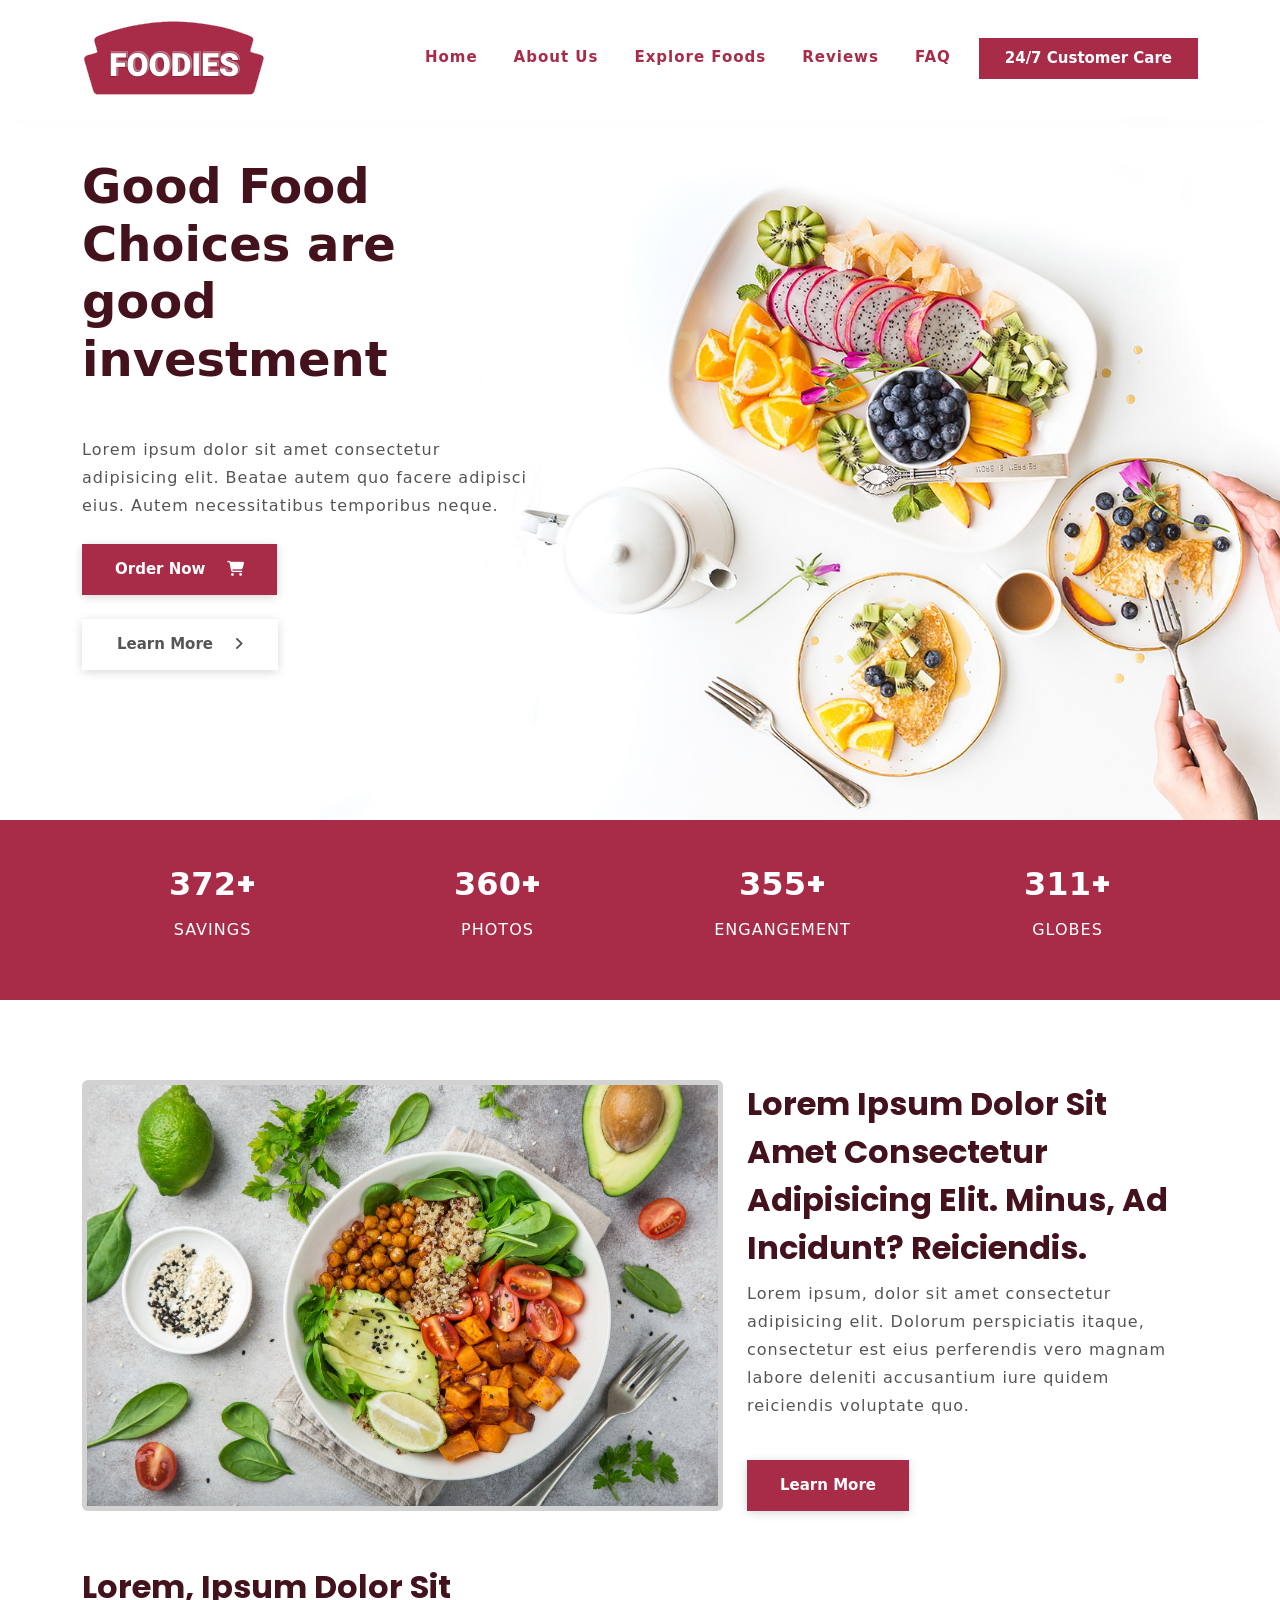
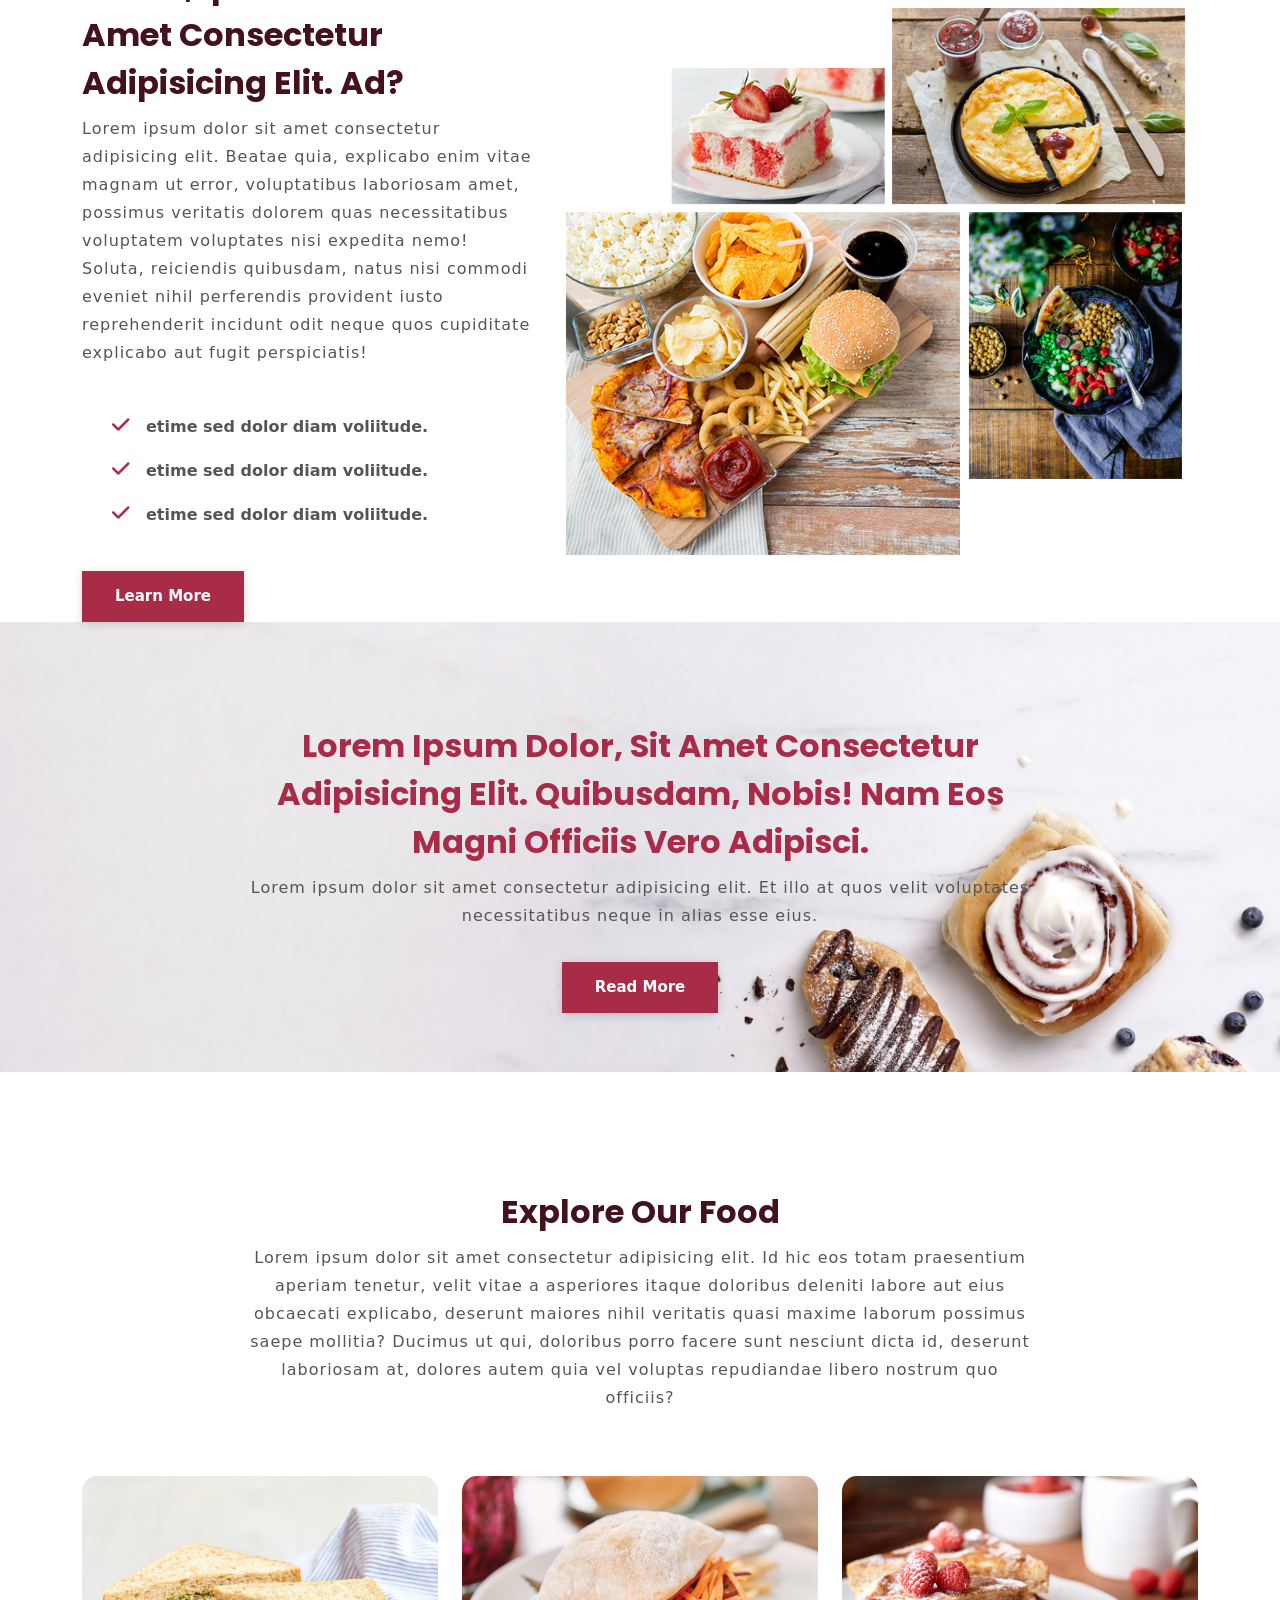
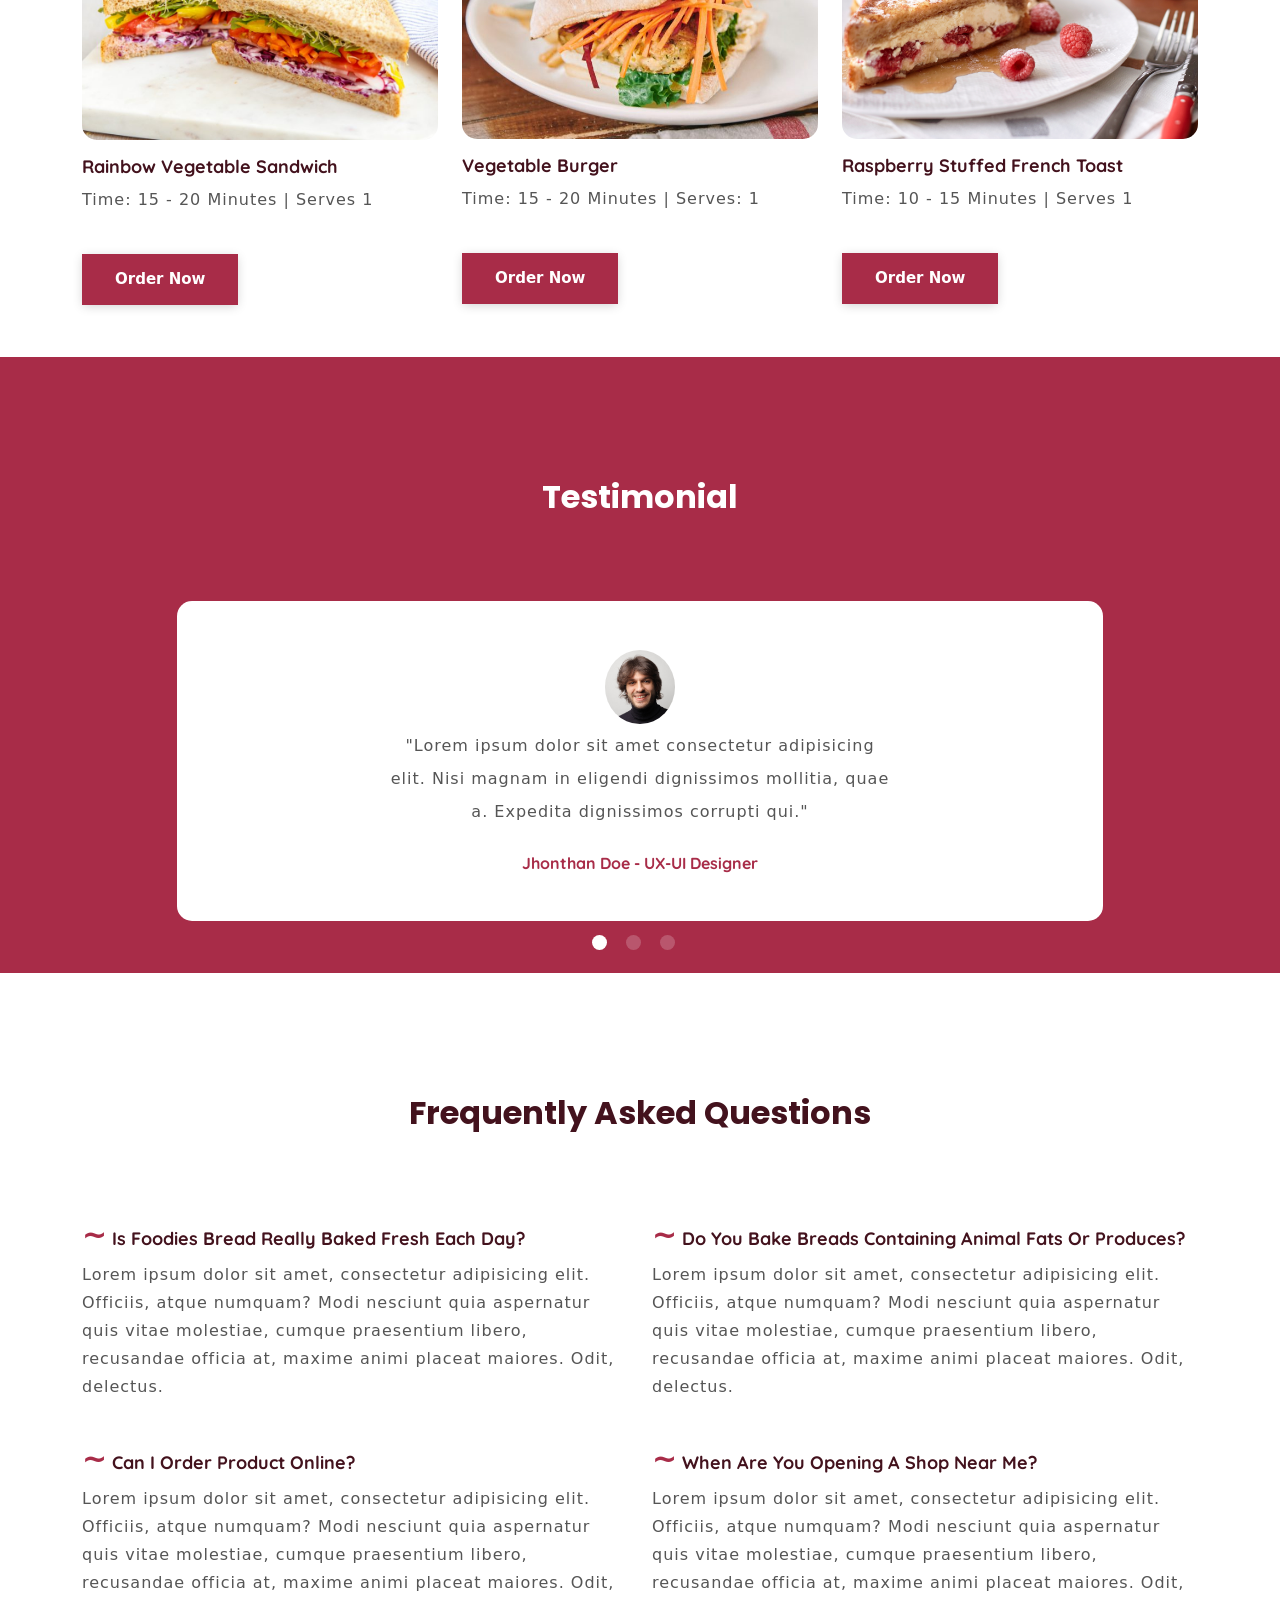
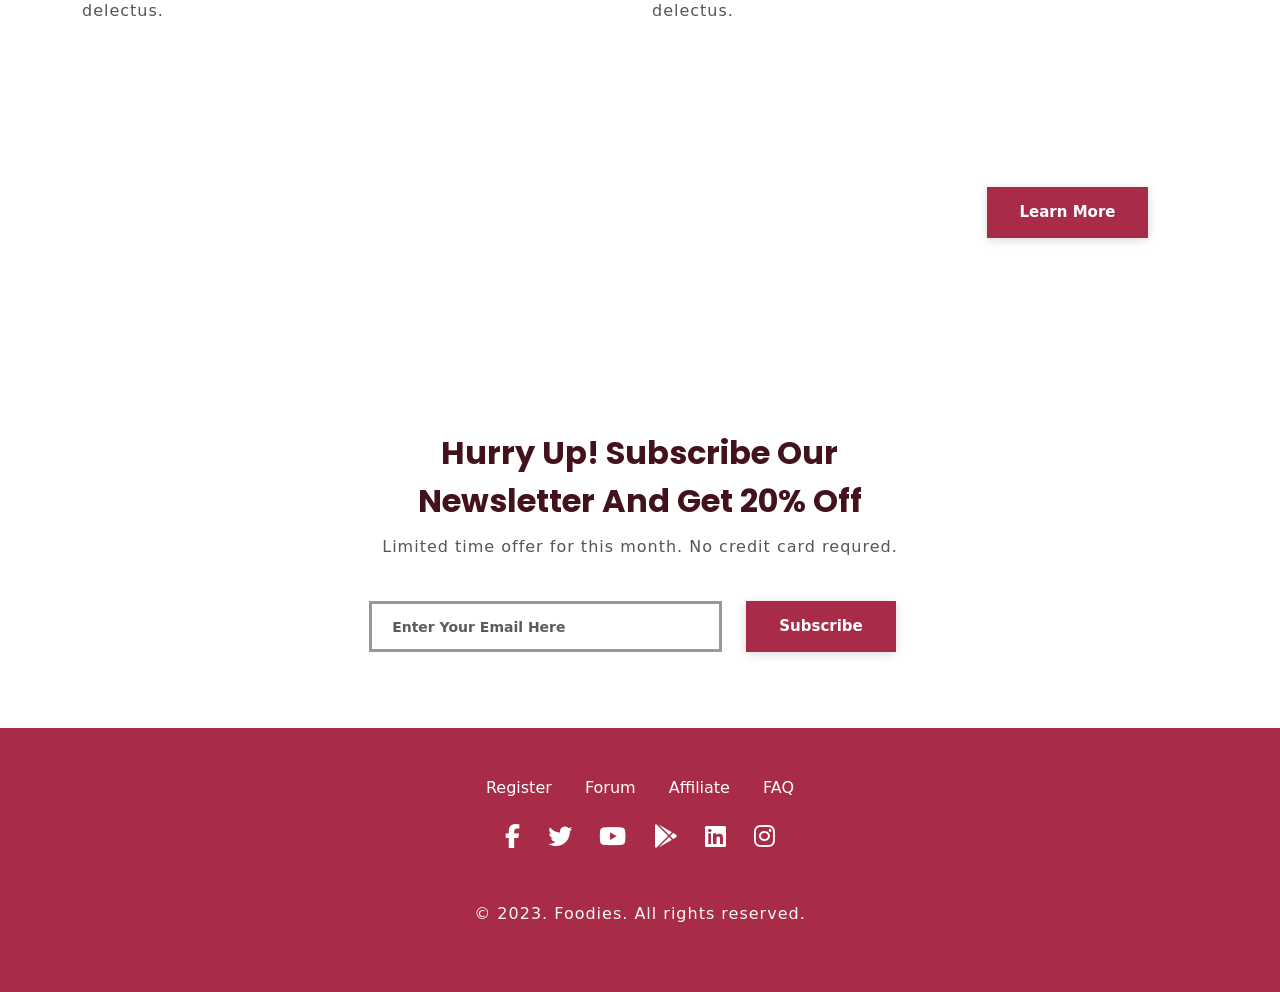
<file: index.html>
<!DOCTYPE html>
<html lang="en">
<head>
    <meta charset="UTF-8">
    <meta name="viewport" content="width=device-width, initial-scale=1.0">
    <title>Foodies/App/Home/page.in</title>

   <!-- Bootstrap css cdn  -->
    <link rel="stylesheet" href="./bootstrap-5.3.2-dist/css/bootstrap.css">

     <!-- Own Css Link  -->
    <link rel="stylesheet" href="./StyleSheets/style.css">
    <link rel="stylesheet" href="./StyleSheets/responsive.css">
    
   <!-- font awsome cdn  -->
    <link rel="stylesheet" href="https://cdnjs.cloudflare.com/ajax/libs/font-awesome/6.4.2/css/all.min.css">
    <link rel="icon" type="image/icon" href="./Images/logo.png">

</head>
<body>

    <!-- Navbar Section  -->
<header>
    <nav class="navbar navbar-expand-lg navigation-wrap" id="nav-menu">
        <div class="container">
        <a class="navbar-brand" href="#"><img src="./Images/logo.png"></a>
        <button class="navbar-toggler" type="button" data-bs-toggle="collapse" data-bs-target="#navbarText" aria-controls="navbarText" aria-expanded="false" aria-label="Toggle navigation">
          <i class=" fas fa-strem navbar-toggler-icon"></i>
        </button>
        <div class="collapse navbar-collapse" id="navbarText">
          <ul class="navbar-nav ms-auto mb-2 mb-lg-0">
            <li class="nav-item">
              <a class="nav-link " aria-current="page" href="#home">Home</a>
            </li>
            <li class="nav-item">
              <a class="nav-link" href="#about">About Us</a>
            </li>
            <li class="nav-item">
              <a class="nav-link" href="#explore-food">Explore Foods</a>
            </li>

            <li class="nav-item">
                <a class="nav-link" href="#testimonial">Reviews</a>
              </li>

            <li class="nav-item">
              <a class="nav-link" href="#faq">FAQ</a>
            </li>
             <li><button id="number" class="main-btn"> 24/7 Customer Care </button></li>
          </ul>
        </div>
        </div>
      </nav>
</header>

<!-- Section-1 top banner  -->

<section id="home">
  <div class="container-fluid px-0 top-banner">
    <div class="container">
      <div class="row">
        <div class="col-lg-5 col-md-6">
          <h1>Good Food Choices are good investment</h1>
          <p>Lorem ipsum dolor sit amet consectetur adipisicing elit.
             Beatae autem quo facere adipisci eius. Autem necessitatibus temporibus neque.</p>
             <div class="mt-4">
             <p></p> <a href="./All-pages/add-cart.html" class="main-btn ">Order Now <i class="fas fa-shopping-cart ps-3"></i></a> <br>
              <a href="./All-pages/learn-more.html" class="white-btn ms-lg-0 mt-lg-8 mt-4 ">Learn more <i class="fas fa-angle-right ps-3"></i></a>
             </div>
        </div>
      </div>
    </div>
  </div>
</section>

<!-- Section-2 Counter Section  -->

<section id="counter">
  <section class="counter-section">
    <div class="container">
      <div class="row text-center">
        <div class="col-md-3 mb-lg-0 mb-md-0 mb-5">
          <h2>
            <span id="count1"></span>+
          </h2>
          <p>SAVINGS</p>
        </div>

        <div class="col-md-3 mb-lg-0 mb-md-0 mb-5">
          <h2>
            <span id="count2"></span>+
          </h2>
          <p>PHOTOS</p>
        </div>

        <div class="col-md-3 mb-lg-0 mb-md-0 mb-5">
          <h2>
            <span id="count3"></span>+
          </h2>
          <p>ENGANGEMENT</p>
        </div>

        <div class="col-md-3 mb-lg-0 mb-md-0 mb-5">
          <h2>
            <span id="count4"></span>+
          </h2>
          <p>GLOBES</p>
        </div>
      </div>
    </div>
  </section>
</section>



<!-- Section-3 About Sections  -->
 <section id="about">
  <div class="about-section-wrapper">
    <div class="container">
      <div class="row align-item-center">
        <div class="col-lg-7 col-md-12 mb-lg-0 mb-5">
          <div class="card border-5">
            <img src="./Images/cards-img/img-1.png" class="img-fluid">
          </div>
        </div>
          <div class="col-lg-5 col-md-12 text-sec hero">
            <h2>Lorem ipsum dolor sit amet consectetur adipisicing elit. Minus, ad incidunt? Reiciendis.</h2>
               <p>Lorem ipsum, dolor sit amet consectetur adipisicing elit.
                 Dolorum perspiciatis itaque, consectetur est eius perferendis 
                 vero magnam labore deleniti accusantium iure quidem reiciendis voluptate quo.</p>
                <a href="./All-pages/learn-more.html #explore-food" class="main-btn mt-4">Learn more</a>
              </div>
            </div>
          </div>
        <div class="container food-type">
          <div class="row align-item-center" >
            <div class="col-lg-5 col-md-12 text-sec mb-lg-0 mb-5">
              <h2>Lorem, ipsum dolor sit amet consectetur adipisicing elit. Ad?</h2>
              <p>Lorem ipsum dolor sit amet consectetur adipisicing elit.
                 Beatae quia, explicabo enim vitae magnam ut error, voluptatibus 
                 laboriosam amet, possimus veritatis dolorem quas necessitatibus voluptatem voluptates
                  nisi expedita nemo! Soluta, reiciendis quibusdam, natus nisi commodi eveniet nihil 
                  perferendis provident iusto reprehenderit incidunt odit neque quos cupiditate explicabo
                   aut fugit perspiciatis!</p>
                   <ul class="list-unstyled py-3">
                     <li><i class="fa-solid fa-check"></i>etime sed dolor diam voliitude.</li>
                     <li><i class="fa-solid fa-check"></i>etime sed dolor diam voliitude.</li>
                     <li><i class="fa-solid fa-check"></i>etime sed dolor diam voliitude.</li>
                   </ul>
                   <a href="./All-pages/learn-more.html #explore-food" class="main-btn mt-4">Learn more</a>
            </div>
            <div class="col-lg-7 col-md-12">
              <div class="cart border-0">
                <img src="./Images/cards-img/img-2.png" class="img-fluid">
              </div>
            </div>
          </div>
        </div>
      </div>
<div id="story">
  <div class="story-section">
    <div class="container">
      <div class="row">
        <div class="col-sm-12">
          <div class="text-content">
            <h2>Lorem ipsum dolor, sit amet consectetur adipisicing elit. Quibusdam, 
              nobis! Nam eos magni officiis vero adipisci.</h2>
              <p>Lorem ipsum dolor sit amet consectetur adipisicing elit.
                 Et illo at quos velit voluptates necessitatibus neque in alias esse eius.</p>
                 <a href="./All-pages/learn-more.html #explore-food"class="main-btn mt-3">Read more</a>
          </div>
        </div>
      </div>
    </div>
  </div>
</div>
</section> 


<!--  Section-4 Explore Food  -->
<section id="explore-food">
  <div class="explore-food wrapper">
    <div class="container">
      <div class="row">
        <div class="col-sm-12">
          <div class="text-content text-center">
            <h2>Explore Our Food</h2>
            <p>Lorem ipsum dolor sit amet consectetur adipisicing elit. Id hic eos totam praesentium 
              aperiam tenetur, velit vitae a asperiores itaque doloribus deleniti labore aut eius
               obcaecati explicabo, deserunt maiores nihil veritatis quasi maxime laborum possimus 
               saepe mollitia? Ducimus ut qui, doloribus porro facere sunt nesciunt dicta id, deserunt 
               laboriosam at, dolores autem quia vel voluptas repudiandae libero nostrum quo officiis?</p>
          </div>
        </div>
      </div>
      <a href="./All-pages/add-cart.html #our_product">
      <div class="row pt-5">
          <div class="col-lg-4 col-md-6 mb-lg-0 mb-5 ">
          <div class="card">
            <img src="./Images/cards-img/img-3.jpg" class="img-fluid">
            <div class="pt-3">
              <h4>Rainbow Vegetable Sandwich</h4>
              <p>Time: 15 - 20 Minutes | Serves 1</p>
              <a href="./All-pages/add-cart.html #our_product" class="mt-4 main-btn">Order now</a>
            </div>
          </div>
        </div>
      </a>
      
        <div class="col-lg-4 col-md-6 mb-lg-0 mb-5">
          <a href="./All-pages/add-cart.html #our_product">
          <div class="card">
            <img src="./Images/cards-img/img-4.jpg " class="img-fluid">
            <div class="pt-3">
              <h4>Vegetable Burger</h4>
              <p>Time: 15 - 20 Minutes | Serves: 1</p>
              <a href="./All-pages/add-cart.html #our_product" class="mt-4 main-btn">Order now</a>
            </div>
          </div>
        </a>
        </div>

        <div class="col-lg-4 col-md-6 mb-lg-0 mb-5">
          <a href="./All-pages/add-cart.html #our_product">
          <div class="card">
            <img src="./Images/cards-img/img-5.jpg" class="img-fluid">
            <div class="pt-3">
              <h4>Raspberry Stuffed French Toast</h4>
              <p>Time: 10 - 15 Minutes | Serves 1</p>
              <a href="./All-pages/add-cart.html #our_product" class="mt-4 main-btn">Order now</a>
            </div>
          </div>
        </a>
        </div>
      
      </div>
    </div>
  </div>
</section>

<!--  Section-5 testimonial  -->
<section id="testimonial">
  <div class="wrapper testimonial-section">
    <div class="container text-center">
      <div class="text-center pb-4">
        <h2>Testimonial</h2>
      </div>
    
      <div class="row">
        <div class="col-sm-12 col-lg-10 offset-lg-1">
            <div id="carouselExampleDark" class="carousel slide" data-bs-ride="carousel">
                <div class="carousel-indicators">
                    <button type="button" data-bs-target="#carouselExampleDark" data-bs-slide-to="0" class="active"
                    aria-current="true" aria-label="Slide 1"></button>
                    <button type="button" data-bs-target="#carouselExampleDark" data-bs-slide-to="1" 
                     aria-label="Slide 2"></button>
                     <button type="button" data-bs-target="#carouselExampleDark" data-bs-slide-to="2" 
                     aria-label="Slide 3"></button>
                </div>
                <div class="carousel-inner">
                    <div class="carousel-item active">
                        <div class="carousel-caption">
                            <img src="./Images/review-img/review-1.jpg">
                            <p>"Lorem ipsum dolor sit amet consectetur adipisicing elit.
                                 Nisi magnam in eligendi dignissimos mollitia, quae a.
                                  Expedita dignissimos corrupti qui."</p>
                                 <h5>Jhonthan Doe - UX-UI Designer</h5>
                           </div>
                      </div>
                        <div class="carousel-item ">
                            <div class="carousel-caption">
                                <img src="./Images/review-img/review-2.jpg">
                                <p>"Lorem ipsum dolor sit amet consectetur adipisicing elit.
                                     Nisi magnam in eligendi dignissimos mollitia, quae a.
                                      Expedita dignissimos corrupti qui."</p>
                                     <h5>Angelina Anderson - Front-End Devloper</h5>
                               </div>
                          </div>
                            <div class="carousel-item ">
                                <div class="carousel-caption">
                                    <img src="./Images/review-img/review-3.png">
                                    <p>"Lorem ipsum dolor sit amet consectetur adipisicing elit.
                                         Nisi magnam in eligendi dignissimos mollitia, quae a.
                                          Expedita dignissimos corrupti qui."</p>
                                         <h5>Tomas Dantesh - Back-End Devloper</h5>
                                   </div>
                              </div>
                            </div>
                         </div>
                     </div>
                </div>
           </div>
      </div>
</section>


<!-- Section-6 FAQ Sections  -->
<section id="faq">
  <div class="faq wrapper">
    <div class="container">
      <div class="row">
        <div class="col-sm-12">
          <div class="text-center pb-4">
            <h2>Frequently Asked Questions</h2>
          </div>
        </div>
      </div>
      <div class="row pt-5">
        <div class="col-sm-6 mb-4">
          <h4><span>~</span>Is Foodies Bread Really Baked Fresh Each Day?</h4>
          <p>Lorem ipsum dolor sit amet, consectetur adipisicing elit. 
            Officiis, atque numquam? Modi nesciunt quia aspernatur quis vitae molestiae, 
            cumque praesentium libero, recusandae officia at, maxime animi placeat maiores. Odit, delectus.
          </p>
        </div>

        <div class="col-sm-6 mb-4">
          <h4><span>~</span>Do You Bake Breads Containing Animal Fats Or Produces?</h4>
          <p>Lorem ipsum dolor sit amet, consectetur adipisicing elit. 
            Officiis, atque numquam? Modi nesciunt quia aspernatur quis vitae molestiae, 
            cumque praesentium libero, recusandae officia at, maxime animi placeat maiores. Odit, delectus.
          </p>
        </div>

        <div class="col-sm-6 mb-4">
          <h4><span>~</span>Can I Order Product Online?</h4>
          <p>Lorem ipsum dolor sit amet, consectetur adipisicing elit. 
            Officiis, atque numquam? Modi nesciunt quia aspernatur quis vitae molestiae, 
            cumque praesentium libero, recusandae officia at, maxime animi placeat maiores. Odit, delectus.
          </p>
        </div>

        <div class="col-sm-6 mb-4">
          <h4><span>~</span>When Are You Opening A Shop Near Me?</h4>
          <p>Lorem ipsum dolor sit amet, consectetur adipisicing elit. 
            Officiis, atque numquam? Modi nesciunt quia aspernatur quis vitae molestiae, 
            cumque praesentium libero, recusandae officia at, maxime animi placeat maiores. Odit, delectus.
          </p>
        </div>
      </div>
    </div>
  </div>
</section>

<!-- Section-7 Book-Food  -->

<section id="book-food">
  <div class="book-food">
    <div class="container book-food-text">
      <div class="row text-center">
        <div class="col-lg-9 col-md-12">
          <h2>Baked Fresh Daily By Bakers With Passion.</h2>
        </div>
        <div class="col-lg-3 col-md-12 mt-lg-0 mt-4">
          <a href="./All-pages/learn-more.html" class="main-btn">Learn more</a>
        </div>
      </div>
    </div>
  </div>
</section>


<!-- Section-8 NewsLetter  -->

<section id="newsletter">
  <div class="newsletter wrapper">
    <div class="container">
      <div class="row">
        <div class="col-sm-12">
          <div class="text-content text-center pb-4">
            <h2>Hurry up! Subscribe our newsletter 
              and get 20% off</h2>
              <p>Limited time offer for this month. No credit card requred.</p>
          </div>
          <form action="#" class="newsletter">
            <div class="row">
              <div class="col-md-8 col-12 mb-4">
                <input type="text" class="form-control" placeholder="Enter Your Email Here" name="email" required ="@">
              </div>
              <div class="col-md-4 col-12">
                <button class="main-btn" type="submit">Subscribe</button>
              </div>
            </div>
          </form>
        </div>
      </div>
    </div>
  </div>
</section>

<!--Section-9 Footer Section  -->

<footer id="footer">
  <div class="footer py-5">
    <div class="container">
      <div class="row">
        <div class="col-md-12 text-center">
          <a class="footer-link" href="#">Register</a>
          <a class="footer-link" href="#">Forum</a>
          <a class="footer-link" href="#">Affiliate</a>
          <a class="footer-link" href="#">FAQ</a>
          <div class="footer-social pt-4 text-center">
            <a href="#"><i class="fab fa-facebook-f"></i></a>
            <a href="#"><i class="fab fa-twitter"></i></a>
            <a href="#"><i class="fab fa-youtube"></i></a>
            <a href="#"><i class="fa-brands fa-google-play"></i></a>
            <a href="#"><i class="fab fa-linkedin"></i></a>
            <a href="#"><i class="fab fa-instagram"></i></a>
        <div class="col-sm-12">
          <div class="footer-copy">
            <div class="copy-right text-center pt-5">
              <p class="text-light"> © 2023. Foodies. All rights reserved.</p>
            </div>
          </div>
        </div>
      </div>
    </div>
  </div>
</div>
</div>          
</footer>
    <!-- Own Javascript link  -->
    <script src="./MyJavaScript/app.js"></script>
    <!-- Bootstrap javascript Link  -->
    <script src="./bootstrap-5.3.2-dist/js/bootstrap.bundle.js"></script>
</body>
</html>
</file>
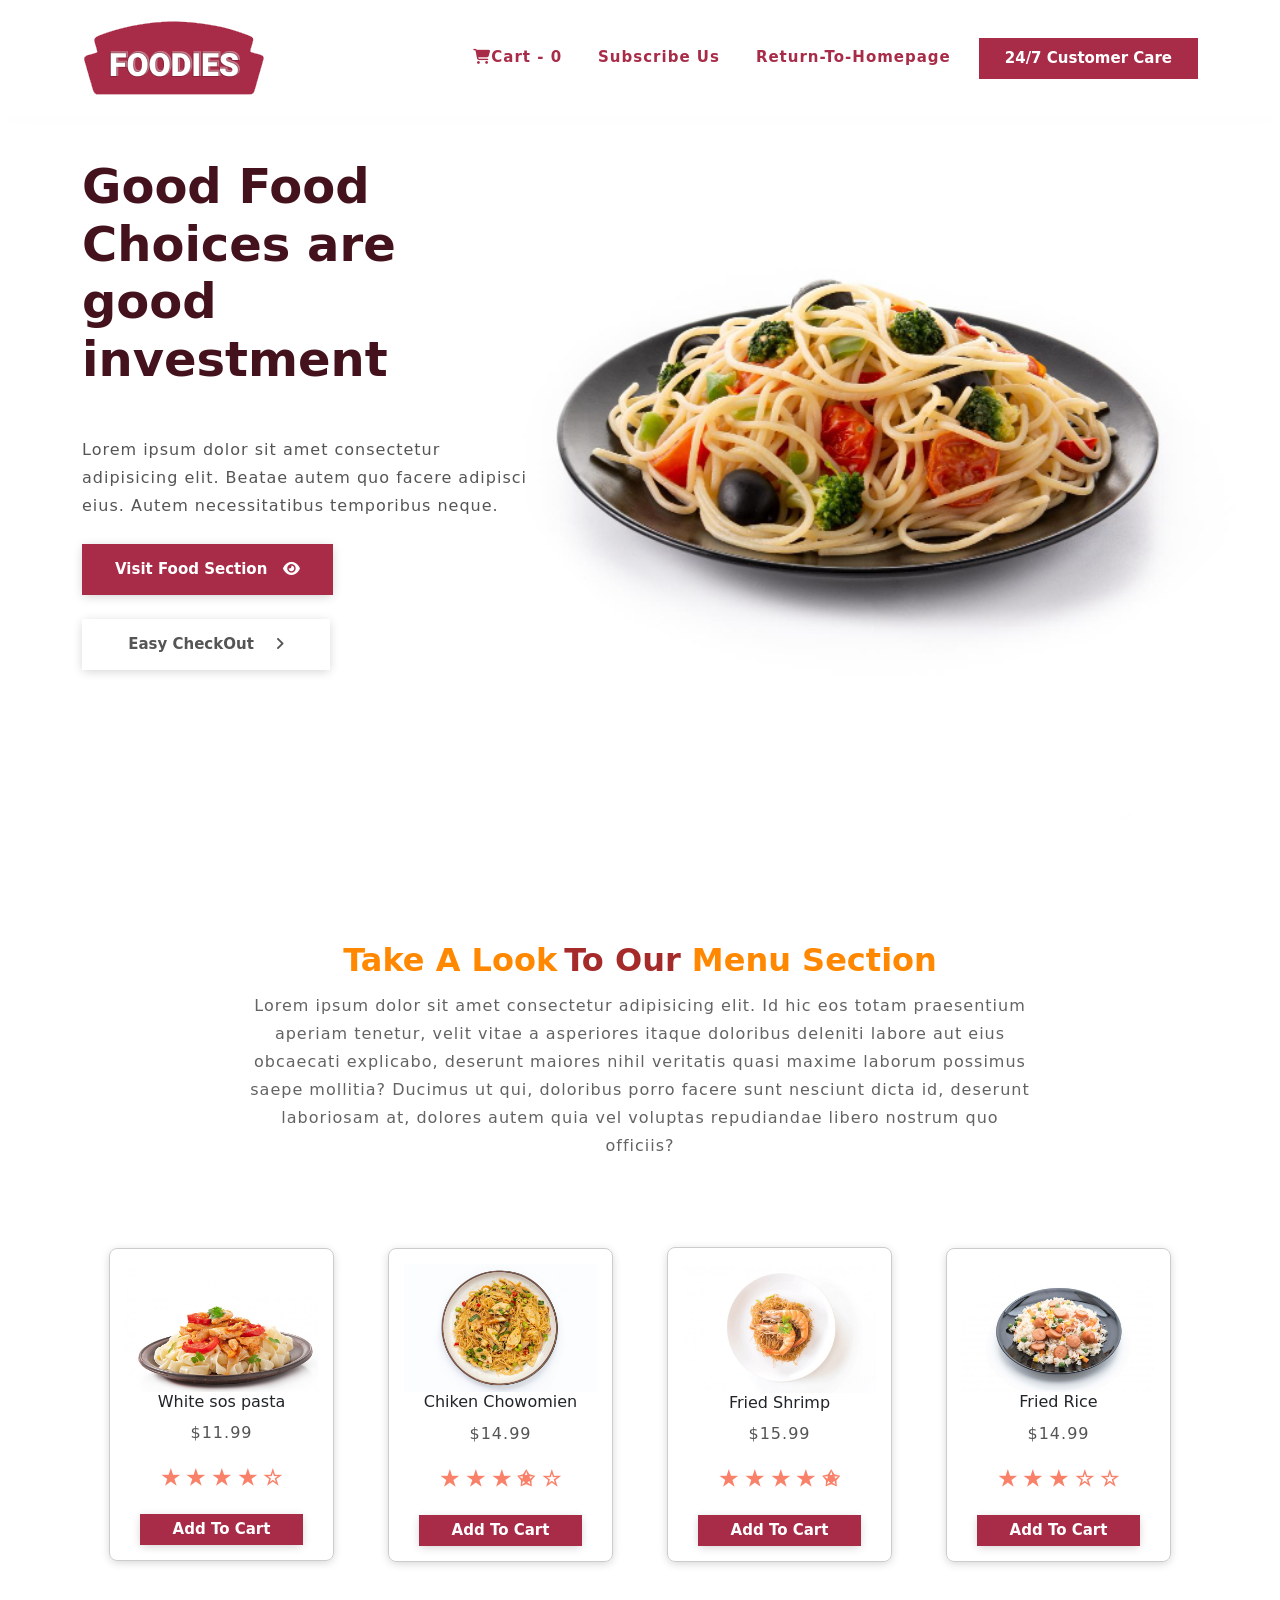
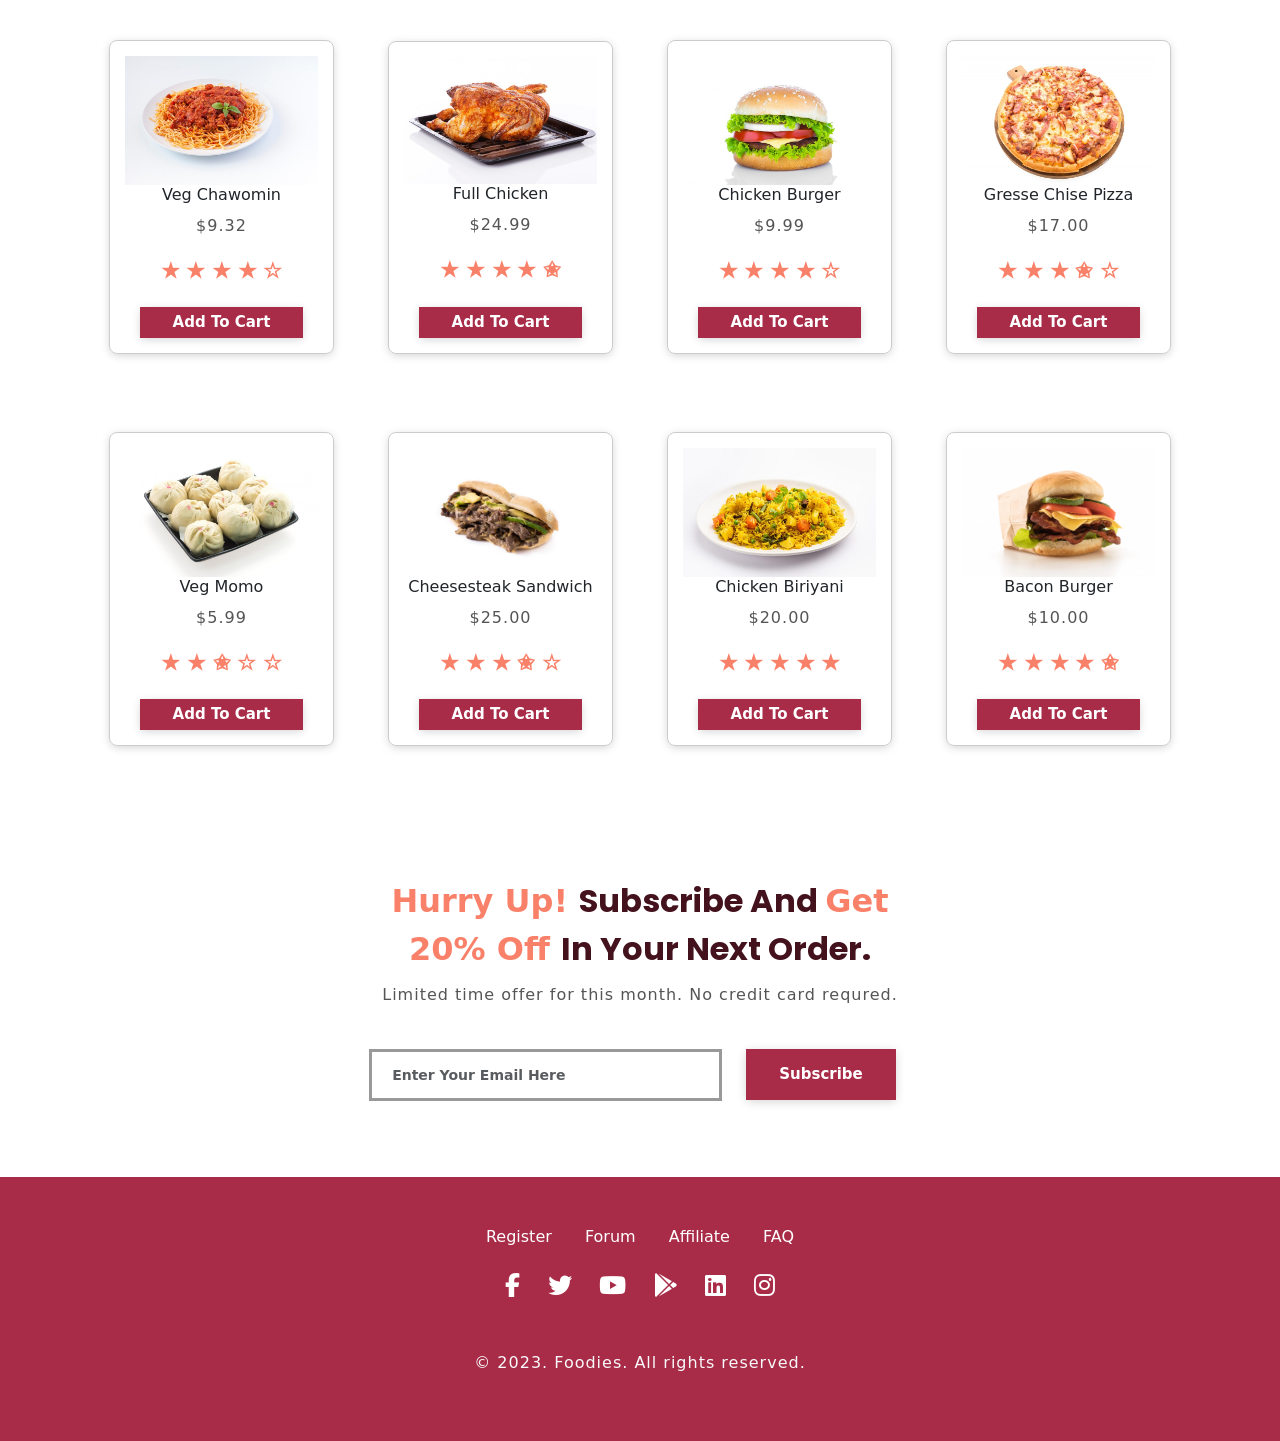
<file: All-pages/add-cart.html>
<!DOCTYPE html>
<html lang="en">
<head>
    <meta charset="UTF-8">
    <meta name="viewport" content="width=device-width, initial-scale=1.0">
    <title>Foodies/App/Kitchen/.in</title>

   <!-- Bootstrap css  -->
    <link rel="stylesheet" href="../bootstrap-5.3.2-dist/css/bootstrap.css">

     <!-- Own Css Link  -->
    <link rel="stylesheet" href="../StyleSheets/style.css">
    <link rel="stylesheet" href="../StyleSheets/responsive.css">
    
   <!-- font awsome cdn  -->
    <link rel="stylesheet" href="https://cdnjs.cloudflare.com/ajax/libs/font-awesome/6.4.2/css/all.min.css">
    <link rel="icon" type="image/icon" href="../Images/logo.png">
</head>
<body>

    <!-- Navbar Section  -->
<header>
    <nav class="navbar navbar-expand-lg navigation-wrap" id="nav-menu">
        <div class="container">
        <a class="navbar-brand" href="#"><img src="../Images/logo.png"></a>
        <button class="navbar-toggler" type="button" data-bs-toggle="collapse" data-bs-target="#navbarText" aria-controls="navbarText" aria-expanded="false" aria-label="Toggle navigation">
          <i class=" fas fa-strem navbar-toggler-icon"></i>
        </button>
        <div class="collapse navbar-collapse" id="navbarText">
          <ul class="navbar-nav ms-auto mb-2 mb-lg-0">
          
            <li class="nav-item" onclick="Cartitems()">
              <a class="nav-link add_to_cart">
                <i class="fa-solid fa-cart-shopping"></i>Cart - 
                 <span id="cart_status">0</span></a>
            </li>
            <li class="nav-item">
              <a class="nav-link" href="#newsletter">Subscribe Us</a>
            </li>

            <li class="nav-item">
                <a class="nav-link" href="../index.html">Return-to-homepage</a>
              </li>
             <li><button id="number" class="main-btn">24/7 Customer Care</button></li>
          </ul>
        </div>
        </div>
      </nav>



 <div id="cart" class="text-center ca_rt"><span class="cro_ss"><i class="fa-solid fa-xmark"></i></span>
  <img src="../Images/logo.png" alt="Logo" height="10%" width="40%" class="img-fluid mb-4 d-flex align-baseline">
  <i class="fa-solid fa-cart-shopping"></i> Total Item - 
                 <span id="cart_count">0</span></a>
  <div class="status"></div><hr>
  
  <div id="cartItems"></div>
  <div id="totalPrice"><span style="color: red;">Total: $0.00</span></div>
  <a href="#" id="Checkout_btn" class="main-btn py-0 my-3">CheckOut</a><br><br>
  <label>Delivery + VAT Changes : $ 10.00</label>
</div> <!-- Cart section end -->
</header>

<!-- Section-1 top banner  -->

<section id="Cart-Home">
  <div class="container-fluid px-0 top-banner3">
    <div class="container">
      <div class="row">
        <div class="col-lg-5 col-md-6">
          <h1>Good Food Choices are good investment</h1>
          <p>Lorem ipsum dolor sit amet consectetur adipisicing elit.
             Beatae autem quo facere adipisci eius. Autem necessitatibus temporibus neque.</p>
             <div class="mt-4">
              <a href="#our_product"><button class="main-btn">Visit Food Section<i class="fa-solid fa-eye ps-3"></i></button></a>
              <button class="white-btn ms-lg-7 mt-lg-4 mt-4 Big_button " onclick="Cartitems()">Easy CheckOut <i class="fas fa-angle-right ps-3"></i></button>
             </div>
        </div>
      </div>
    </div>
  </div>
</section>


<!--  Section-2 Food Heading  -->
<section id="explore-food">
  <div class="explore-food wrapper">
    <div class="container">
      <div class="row">
        <div class="col-sm-12">
          <div class="text-content text-center">
            <h2><span style="color: rgb(255, 136, 0);">Take a Look</span> <span style="color: brown;">To Our</span><span style="color: rgb(255, 136, 0);"> Menu Section</span> </h2>
            <p style="color: #636363;">Lorem ipsum dolor sit amet consectetur adipisicing elit. Id hic eos totam praesentium 
              aperiam tenetur, velit vitae a asperiores itaque doloribus deleniti labore aut eius
               obcaecati explicabo, deserunt maiores nihil veritatis quasi maxime laborum possimus 
               saepe mollitia? Ducimus ut qui, doloribus porro facere sunt nesciunt dicta id, deserunt 
               laboriosam at, dolores autem quia vel voluptas repudiandae libero nostrum quo officiis?</p>
          </div>
        </div>
      </div>
    </div>
  </div>
</section>
<!--  Sections -3 Product-->


    <!-- 1st section start -->
    <section id="our_product" class="container mx-auto">
    <div class="container mt-1">
      <div class="row">
          <div class="col-md-3 center_class">
              <div class="product-card container" data-product-id="1">
                  <img src="../Images/order-images/white-sors-pasta-1.jpg" alt="Product 4" width="100%" height="100%">
                  <h6 class="product-name">White sos pasta</h6>
                  <p class="product-price">$11.99</p>
                  <div class="star">
                    <i class="fa-solid fa-star-sharp">★</i>
                    <i class="fa-solid fa-star-sharp">★</i>
                    <i class="fa-solid fa-star-sharp">★</i>
                    <i class="fa-solid fa-star-sharp">★</i>
                    <i class="fa-solid fa-star-sharp">☆</i>
                  </div>
                  <button class=" py-0 main-btn" onclick=" addMessage(),addToCart('../Images/order-images/white-sors-pasta-1.jpg', 'White sos pasta', 11.99, 1)">Add to Cart</button>
              </div>
          </div>
          <div class="col-md-3 center_class">
              <div class="product-card container" data-product-id="2">
                  <img src="../Images/order-images/chawomin-2.jpg" alt="Product 4" width="100%" height="100%">
                  <h6 class="product-name"> Chiken Chowomien</h6>
                  <p class="product-price">$14.99</p>
                  <div class="star">
                    <i class="fa-solid fa-star-sharp">★</i>
                    <i class="fa-solid fa-star-sharp">★</i>
                    <i class="fa-solid fa-star-sharp">★</i>
                    <i class="fa-solid fa-star-sharp">✬</i>
                    <i class="fa-solid fa-star-sharp">☆</i>
                  </div>
                  <button class="main-btn py-0 " onclick="addMessage(),addToCart( '../Images/order-images/chawomin-2.jpg', 'Chiken Chawomin', 14.99 , 2)">Add to Cart</button>
              </div>
          </div>
          <div class="col-md-3 center_class">
              <div class="product-card container" data-product-id="3">
                  <img src="../Images/order-images/shrimp-3.jpg" alt="Product 4" width="100%" height="100%">
                  <h6 class="product-name">Fried Shrimp</h6>
                  <p class="product-price">$15.99</p>
                  <div class="star">
                    <i class="fa-solid fa-star-sharp">★</i>
                    <i class="fa-solid fa-star-sharp">★</i>
                    <i class="fa-solid fa-star-sharp">★</i>
                    <i class="fa-solid fa-star-sharp">★</i>
                    <i class="fa-solid fa-star-sharp">✬</i>
                  </div>
                  <button class="main-btn py-0" onclick="addMessage(),addToCart( '../Images/order-images/shrimp-3.jpg', 'Fried Shrimp', 15.99, 3)">Add to Cart</button>
              </div>
          </div>
          <div class="col-md-3 center_class">
              <div class="product-card container" data-product-id="4">
                  <img src="../Images/order-images/spacial-fried-rice-4.jpg" alt="Product 4" width="100%" height="100%">
                  <h6 class="product-name">Fried Rice</h6>
                  <p class="product-price">$14.99</p>
                  <div class="star">
                    <i class="fa-solid fa-star-sharp">★</i>
                    <i class="fa-solid fa-star-sharp">★</i>
                    <i class="fa-solid fa-star-sharp">★</i>
                    <i class="fa-solid fa-star-sharp">☆</i>
                    <i class="fa-solid fa-star-sharp">☆</i>
                  </div>
                  <button class="main-btn py-0" onclick="addMessage(),addToCart('../Images/order-images/spacial-fried-rice-4.jpg', 'Fried Rice', 14.99, 4)">Add to Cart</button>
              </div>
          </div>
      </div>
  </div> <!-- 1st section end -->
  
  
  <!-- 2nd section start -->
  <div class="container mt-5">
      <div class="row">
          <div class="col-md-3 center_class">
              <div class="product-card container" data-product-id="5">
                  <img src="../Images/order-images/chawomin-5.jpg" alt="Product 4" width="100%" height="100%">
                  <h6 class="product-name">Veg Chawomin</h6>
                  <p class="product-price">$9.32</p>
                  <div class="star">
                    <i class="fa-solid fa-star-sharp">★</i>
                    <i class="fa-solid fa-star-sharp">★</i>
                    <i class="fa-solid fa-star-sharp">★</i>
                    <i class="fa-solid fa-star-sharp">★</i>
                    <i class="fa-solid fa-star-sharp">☆</i>
                  </div>
                  <button class="main-btn py-0" onclick="addMessage(),addToCart( '../Images/order-images/chawomin-5.jpg', 'Veg Chawomin', 9.32, 5)">Add to Cart</button>
              </div>
          </div>
          <div class="col-md-3 center_class">
              <div class="product-card container" data-product-id="6">
                  <img src="../Images/order-images/chicken-6.jpg" alt="Product 4" width="100%" height="100%">
                  <h6 class="product-name">Full Chicken</h6>
                  <p class="product-price">$24.99</p>
                  <div class="star">
                    <i class="fa-solid fa-star-sharp">★</i>
                    <i class="fa-solid fa-star-sharp">★</i>
                    <i class="fa-solid fa-star-sharp">★</i>
                    <i class="fa-solid fa-star-sharp">★</i>
                    <i class="fa-solid fa-star-sharp">✬</i>
                  </div>
                  <button class="main-btn py-0" onclick="addMessage(),addToCart('../Images/order-images/chicken-6.jpg', 'Full Chicken', 24.99, 6)">Add to Cart</button>
              </div>
          </div>
          <div class="col-md-3 center_class">
              <div class="product-card container" data-product-id="7">
                  <img src="../Images/order-images/burger-7.jpg" alt="Product 4" width="100%" height="100%">
                  <h6 class="product-name">Chicken Burger</h6>
                  <p class="product-price">$9.99</p>
                  <div class="star">
                    <i class="fa-solid fa-star-sharp">★</i>
                    <i class="fa-solid fa-star-sharp">★</i>
                    <i class="fa-solid fa-star-sharp">★</i>
                    <i class="fa-solid fa-star-sharp">★</i>
                    <i class="fa-solid fa-star-sharp">☆</i>
                  </div>
                  <button class="main-btn py-0" onclick="addMessage(),addToCart( '../Images/order-images/burger-7.jpg','Chicken Burger', 9.99, 7)">Add to Cart</button>
              </div>
          </div>
          <div class="col-md-3 center_class">
              <div class="product-card container" data-product-id="8">
                  <img src="../Images/order-images/pizza-8.jpg" alt="Product 4" width="100%" height="100%">
                  <h6 class="product-name">Gresse Chise Pizza</h6>
                  <p class="product-price">$17.00</p>
                  <div class="star">
                    <i class="fa-solid fa-star-sharp">★</i>
                    <i class="fa-solid fa-star-sharp">★</i>
                    <i class="fa-solid fa-star-sharp">★</i>
                    <i class="fa-solid fa-star-sharp">✬</i>
                    <i class="fa-solid fa-star-sharp">☆</i>
                  </div>
                  <button class="main-btn py-0" onclick="addMessage(),addToCart( '../Images/order-images/pizza-8.jpg', 'Gresse Chise Pizza', 17.00, 8)">Add to Cart</button>
              </div>
          </div>
      </div>
  </div> <!-- 2nd section end -->
  
  <!-- 3rd section start -->
  <div class="container mt-5">
      <div class="row">
          <div class="col-md-3 center_class">
              <div class="product-card container" data-product-id="9">
                  <img src="../Images/order-images/momos-9.jpg" alt="Product 4" width="100%" height="100%">
                  <h6 class="product-name">Veg Momo</h6>
                  <p class="product-price">$5.99</p>
                  <div class="star">
                    <i class="fa-solid fa-star-sharp">★</i>
                    <i class="fa-solid fa-star-sharp">★</i>
                    <i class="fa-solid fa-star-sharp">✬</i>
                    <i class="fa-solid fa-star-sharp">☆</i>
                    <i class="fa-solid fa-star-sharp">☆</i>
                  </div>
                  <button class="main-btn py-0" onclick="addMessage(),addToCart( '../Images/order-images/momos-9.jpg', 'Veg Momo', 5.99, 9)">Add to Cart</button>
              </div>
          </div>
          <div class="col-md-3 center_class">
              <div class="product-card container" data-product-id="10">
                  <img src="../Images/order-images/cheesesteak sandwich-13.jpg" alt="Product 4" width="100%" height="100%">
                  <h6 class="product-name">Cheesesteak Sandwich</h6>
                  <p class="padding-stops product-price">$25.00</p>
                  <div class="star">
                    <i class="fa-solid fa-star-sharp">★</i>
                    <i class="fa-solid fa-star-sharp">★</i>
                    <i class="fa-solid fa-star-sharp">★</i>
                    <i class="fa-solid fa-star-sharp">✬</i>
                    <i class="fa-solid fa-star-sharp">☆</i>
                  </div>
                  <button class="main-btn py-0 " onclick="addMessage(),addToCart( '../Images/order-images/cheesesteak sandwich-13.jpg', 'Cheesesteak Sandwich', 25.00, 10)">Add to Cart</button>
              </div>
          </div>
          <div class="col-md-3 center_class">
              <div class="product-card container md-w-25" data-product-id="11">
                  <img src="../Images/order-images/biriyani-10.jpg" alt="Product 4" width="100%" height="100%">
                  <h6 class="product-name">Chicken Biriyani</h6>
                  <p class="product-price">$20.00</p>
                  <div class="star">
                    <i class="fa-solid fa-star-sharp">★</i>
                    <i class="fa-solid fa-star-sharp">★</i>
                    <i class="fa-solid fa-star-sharp">★</i>
                    <i class="fa-solid fa-star-sharp">★</i>
                    <i class="fa-solid fa-star-sharp">★</i>
                  </div>
                  <button class=" main-btn py-0 " onclick="addMessage(),addToCart( '../Images/order-images/biriyani-10.jpg', 'Chicken Biriyani', 20.00, 11)">Add to Cart</button>
              </div>
          </div>
          <div class="col-md-3 center_class">
              <div class="product-card container md-w-25" data-product-id="12">
                  <img src="../Images/order-images/bacon-burger-11.jpg" alt="Product 4" width="100%" height="100%">
                  <h6 class="product-name">Bacon Burger</h6>
                  <p class="product-price">$10.00</p>
                  <div class="star">
                    <i class="fa-solid fa-star-sharp">★</i>
                    <i class="fa-solid fa-star-sharp">★</i>
                    <i class="fa-solid fa-star-sharp">★</i>
                    <i class="fa-solid fa-star-sharp">★</i>
                    <i class="fa-solid fa-star-sharp">✬</i>
                  </div>
                  <button class="main-btn py-0 " onclick="addMessage(),addToCart( '../Images/order-images/bacon-burger-11.jpg', 'Bacon Burger', 10.00, 12)">Add to Cart</button>
            </div>
          </div>
      </div>
  </div>
</section><!-- 3rd section end -->

<!-- Section-4 NewsLetter  -->

<section id="newsletter">
  <div class="newsletter wrapper">
    <div class="container">
      <div class="row">
        <div class="col-sm-12">
          <div class="text-content text-center pb-4">
            <h2><span style="color: #f98169;">Hurry up! </span>Subscribe 
              and <span style="color: #f98169;"> get 20% off </span>in your next order.</h2>
              <p>Limited time offer for this month. No credit card requred.</p>
          </div>
          <form action="#" class="newsletter">
            <div class="row">
              <div class="col-md-8 col-12 mb-4">
                <input type="text" class="form-control" placeholder="Enter Your Email Here" name="email" required>
              </div>
              <div class="col-md-4 col-12">
                <button class="main-btn" type="submit">Subscribe</button>
              </div>
            </div>
          </form>
        </div>
      </div>
    </div>
  </div>
</section>
<!--  Section-5 Footer-->

<footer id="footer">
  <div class="footer py-5">
    <div class="container">
      <div class="row">
        <div class="col-md-12 text-center">
          <a class="footer-link" href="#">Register</a>
          <a class="footer-link" href="#">Forum</a>
          <a class="footer-link" href="#">Affiliate</a>
          <a class="footer-link" href="#">FAQ</a>
          <div class="footer-social pt-4 text-center">
            <a href="#"><i class="fab fa-facebook-f"></i></a>
            <a href="#"><i class="fab fa-twitter"></i></a>
            <a href="#"><i class="fab fa-youtube"></i></a>
            <a href="#"><i class="fa-brands fa-google-play"></i></a>
            <a href="#"><i class="fab fa-linkedin"></i></a>
            <a href="#"><i class="fab fa-instagram"></i></a>
        <div class="col-sm-12">
          <div class="footer-copy">
            <div class="copy-right text-center pt-5">
              <p class="text-light"> © 2023. Foodies. All rights reserved.</p>
            </div>
          </div>
        </div>
      </div>
    </div>
  </div>
</div>
</div>          
</footer>

<script src="../MyJavaScript/add-to-cart.js"></script>
<script src="../bootstrap-5.3.2-dist/js/bootstrap.bundle.js"></script>
</body>
</html>
</file>
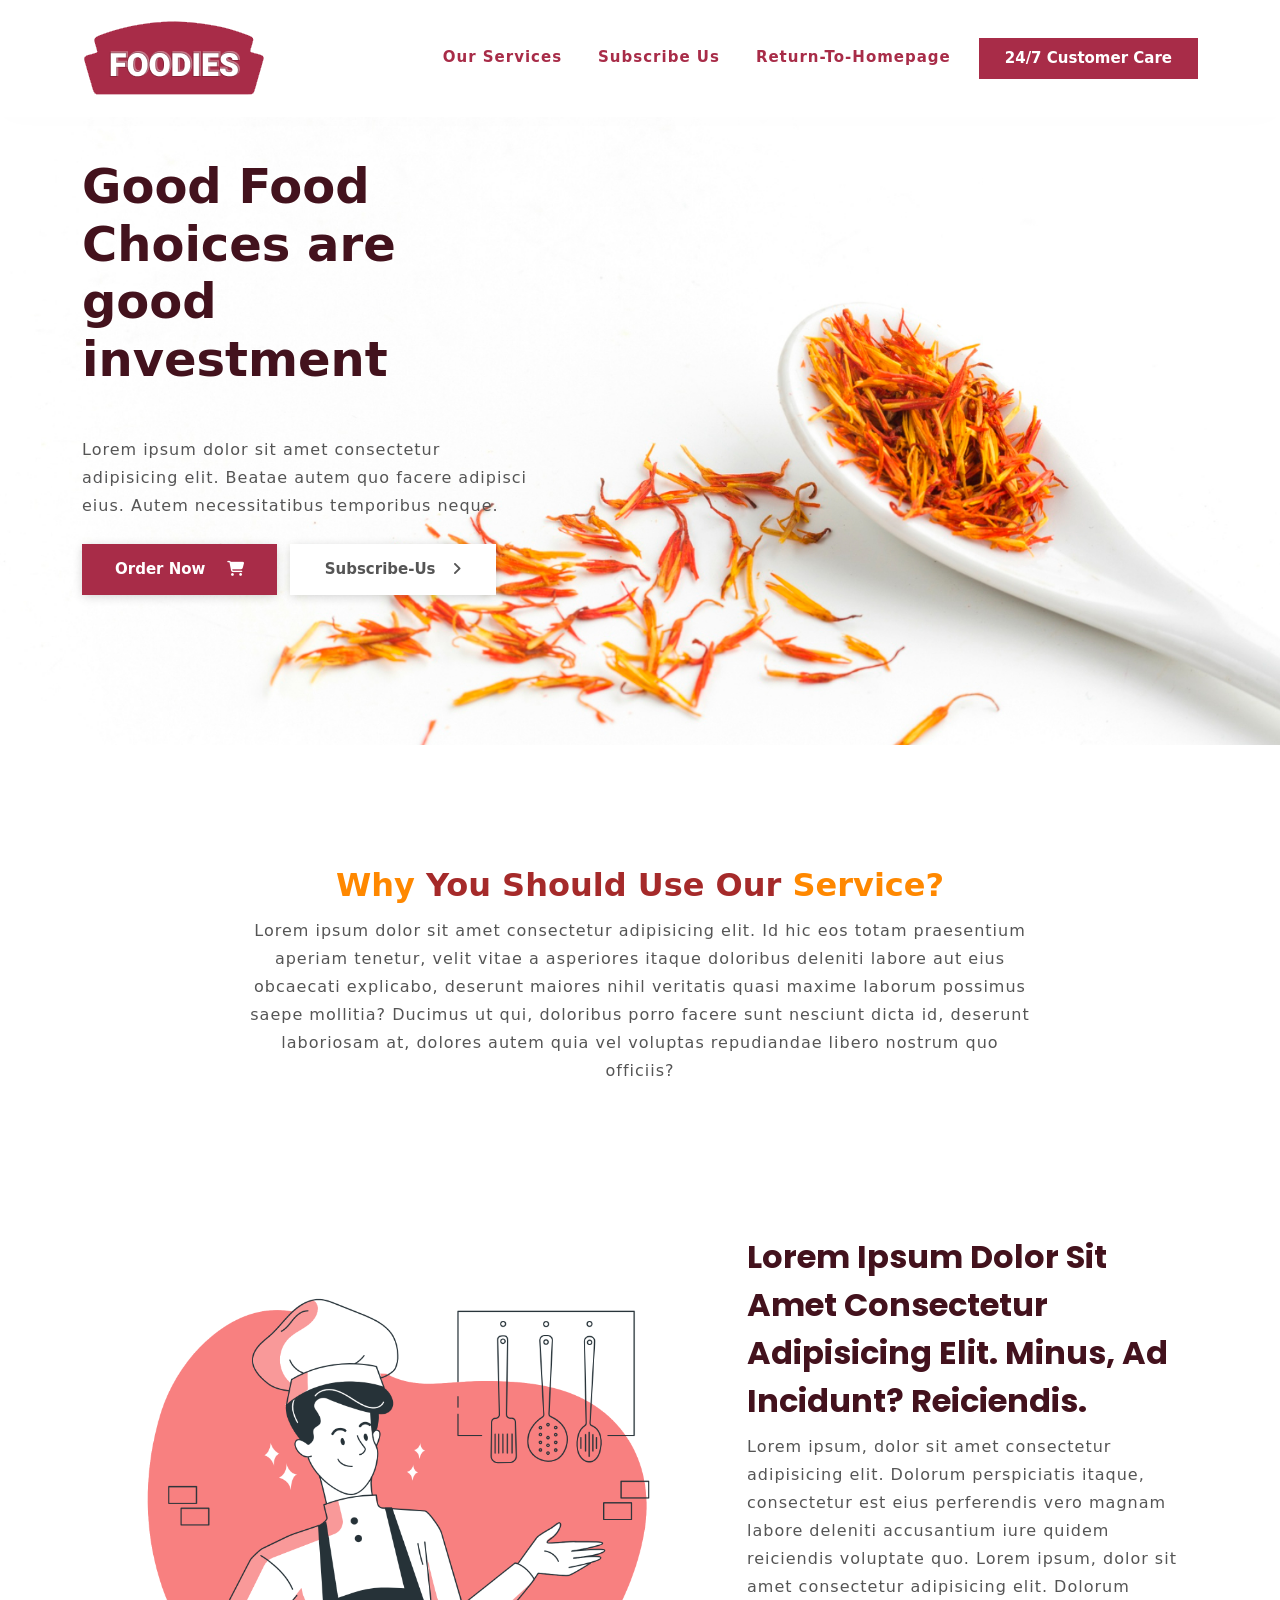
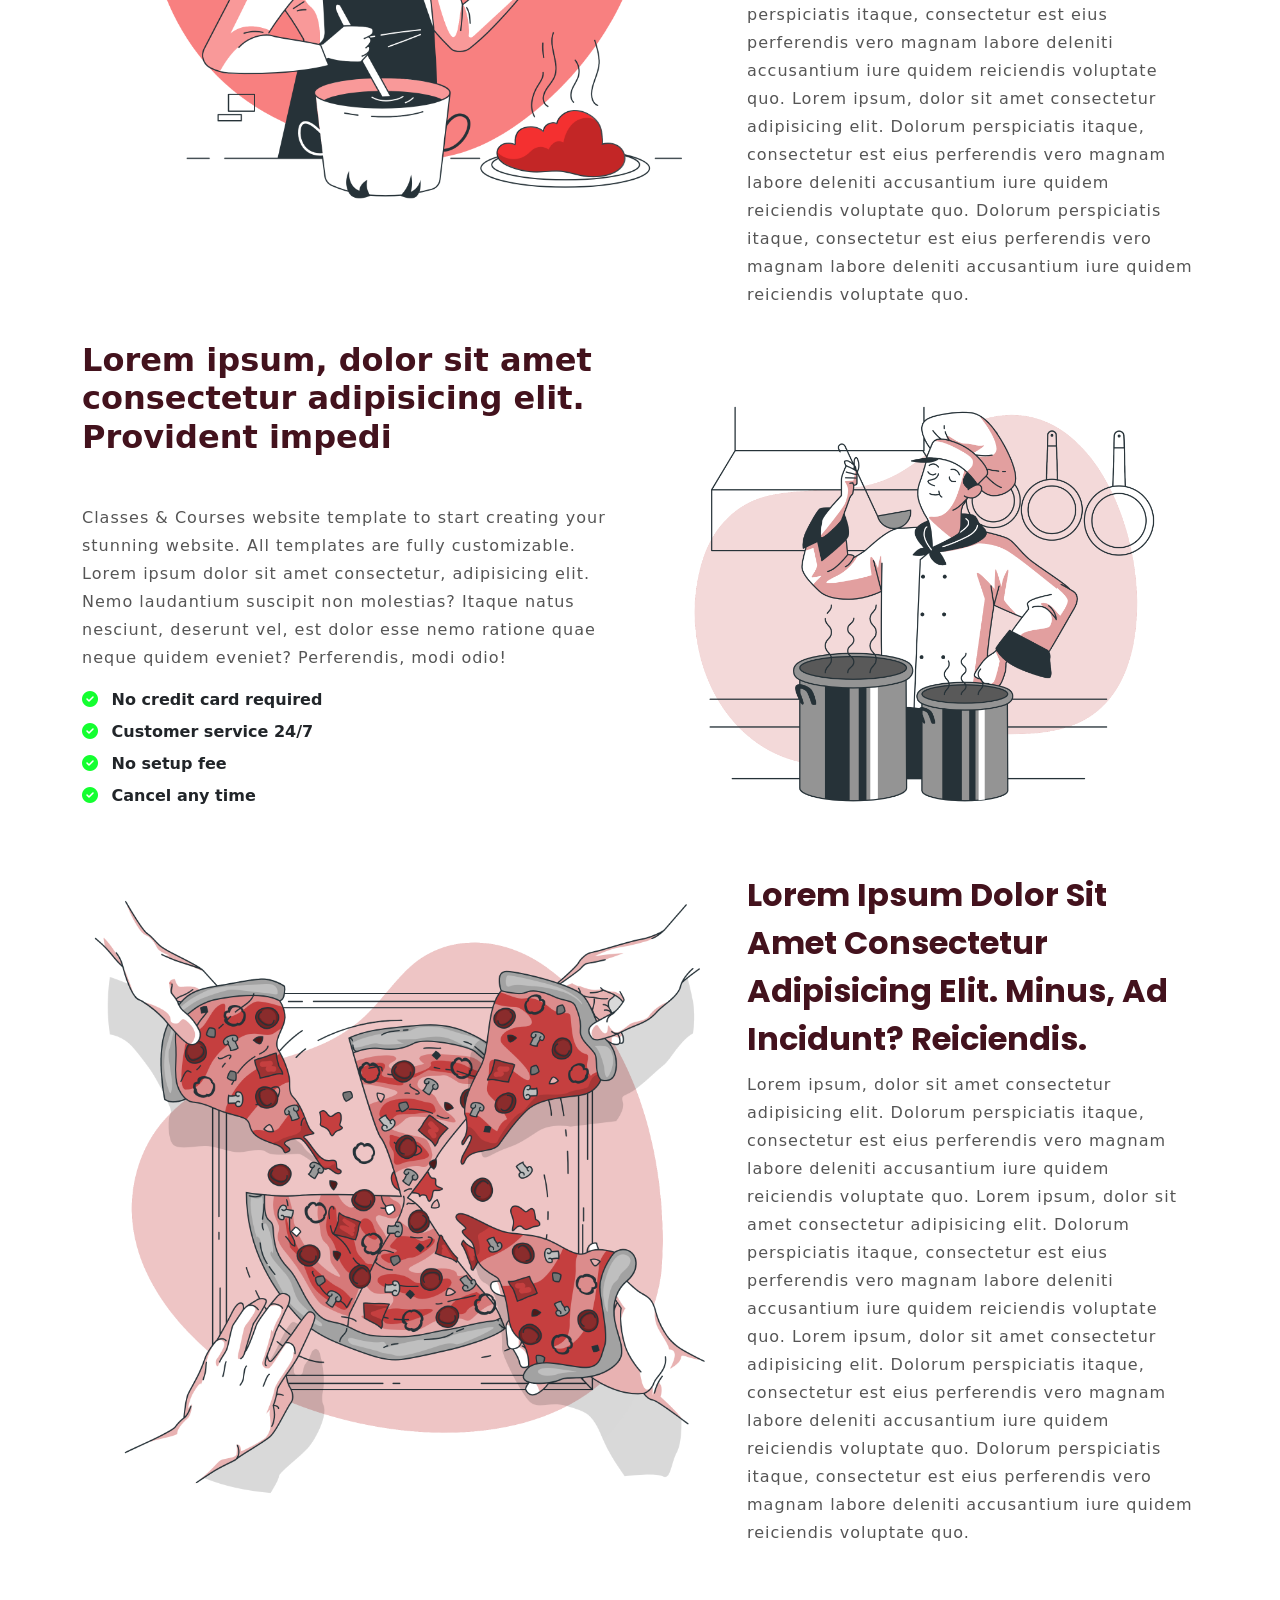
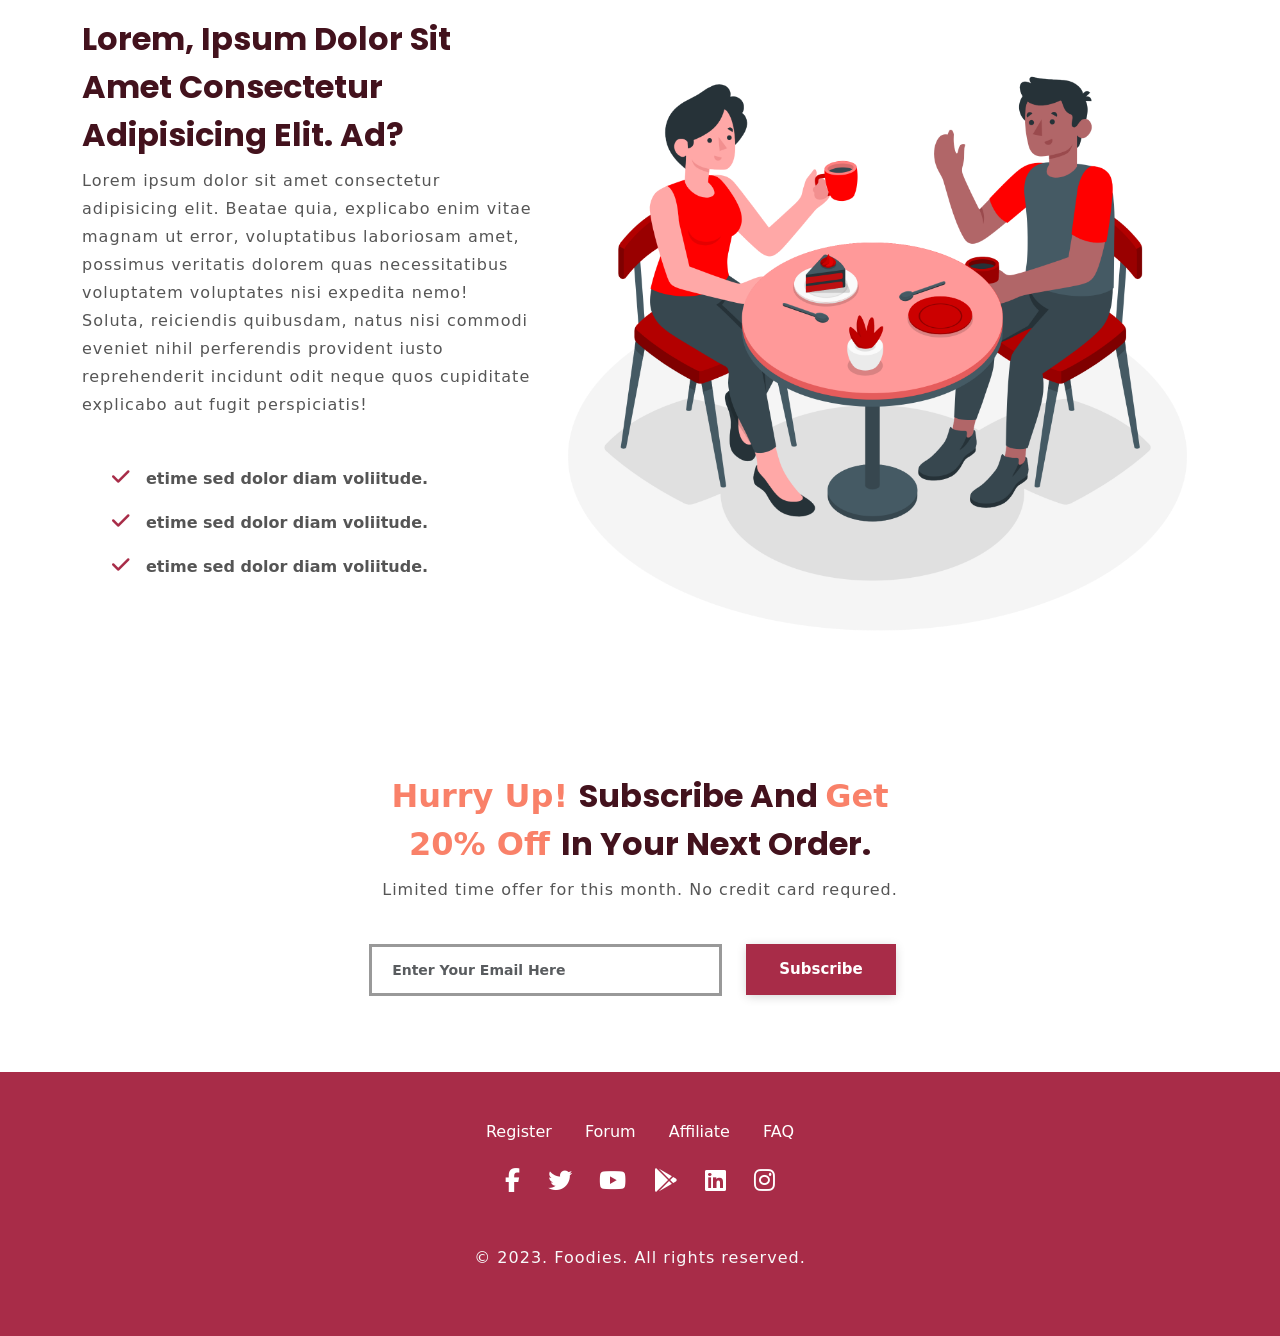
<file: All-pages/learn-more.html>
<!DOCTYPE html>
<html lang="en">
<head>
    <meta charset="UTF-8">
    <meta name="viewport" content="width=device-width, initial-scale=1.0">
    <title>Foodies/App/learnmore/.in</title>

   <!-- Bootstrap css cdn  -->
    <link rel="stylesheet" href="../bootstrap-5.3.2-dist/css/bootstrap.css">

     <!-- Own Css Link  -->
    <link rel="stylesheet" href="../StyleSheets/style.css">
    <link rel="stylesheet" href="../StyleSheets/responsive.css">
    
   <!-- font awsome cdn  -->
    <link rel="stylesheet" href="https://cdnjs.cloudflare.com/ajax/libs/font-awesome/6.4.2/css/all.min.css">
    <link rel="icon" type="image/icon" href="../Images/logo.png">
</head>
<body>

    <!-- Navbar Section  -->
<header>
    <nav class="navbar navbar-expand-lg navigation-wrap" id="nav-menu">
        <div class="container">
        <a class="navbar-brand" href="#"><img src="../Images/logo.png"></a>
        <button class="navbar-toggler" type="button" data-bs-toggle="collapse" data-bs-target="#navbarText" aria-controls="navbarText" aria-expanded="false" aria-label="Toggle navigation">
          <i class=" fas fa-strem navbar-toggler-icon"></i>
        </button>
        <div class="collapse navbar-collapse" id="navbarText">
          <ul class="navbar-nav ms-auto mb-2 mb-lg-0">
           
            <li class="nav-item">
              <a class="nav-link" href="#explore-food">Our Services</a>
            </li>
            <li class="nav-item">
              <a class="nav-link" href="#newsletter">Subscribe Us</a>
            </li>

            <li class="nav-item">
                <a class="nav-link" href="../index.html">Return-to-homepage</a>
              </li>
             <li><button id="number" class="main-btn">24/7 Customer Care</button></li>
          </ul>
        </div>
        </div>
      </nav>
</header>

<!-- Section-1 top banner  -->

<section id="home">
  <div class="container-fluid px-0 top-banner2">
    <div class="container">
      <div class="row">
        <div class="col-lg-5 col-md-6">
          <h1>Good Food 
            Choices are good investment</h1>
          <p>Lorem ipsum dolor sit amet consectetur adipisicing elit.
             Beatae autem quo facere adipisci eius. Autem necessitatibus temporibus neque.</p>
             <div class="mt-4">
              <a href="../All-pages/add-cart.html" class="main-btn">Order Now <i class="fas fa-shopping-cart ps-3"></i></a>
              <a href="#newsletter" class="white-btn ms-lg-4 mt-lg-0 mt-4">Subscribe-Us<i class="fas fa-angle-right ps-3"></i></a>
             </div>
        </div>
      </div>
    </div>
  </div>
</section>


<!--  Section-2 Top-Heading  -->
<section id="explore-food">
  <div class="explore-food wrapper">
    <div class="container">
      <div class="row">
        <div class="col-sm-12">
          <div class="text-content text-center">
            <h2><span style="color: rgb(255, 136, 0);">Why </span> <span style="color: brown;">You Should Use Our</span><span style="color: rgb(255, 136, 0);"> Service?</span> </h2>
            <p>Lorem ipsum dolor sit amet consectetur adipisicing elit. Id hic eos totam praesentium 
              aperiam tenetur, velit vitae a asperiores itaque doloribus deleniti labore aut eius
               obcaecati explicabo, deserunt maiores nihil veritatis quasi maxime laborum possimus 
               saepe mollitia? Ducimus ut qui, doloribus porro facere sunt nesciunt dicta id, deserunt 
               laboriosam at, dolores autem quia vel voluptas repudiandae libero nostrum quo officiis?</p>
          </div>
        </div>
      </div>
    </div>
  </div>
</section>

<!-- Section-3 About Sections  -->
 <section id="about">
  <div class="about-section-wrapper">
    <div class="container">
      <div class="row align-item-center">
        <div class="col-lg-7 col-md-12 mb-lg-0 mb-5">
          <div class="card border-0">
            <img src="../Images/learnmore-img/Chef-bro (1).png" class="img-fluid">
          </div>
        </div>
          <div class="col-lg-5 col-md-12 text-sec hero">
            <h2>Lorem ipsum dolor sit amet consectetur adipisicing elit. Minus, ad incidunt? Reiciendis.</h2>
               <p >Lorem ipsum, dolor sit amet consectetur adipisicing elit.
                 Dolorum perspiciatis itaque, consectetur est eius perferendis 
                 vero magnam labore deleniti accusantium iure quidem reiciendis voluptate quo.
                 Lorem ipsum, dolor sit amet consectetur adipisicing elit.
                 Dolorum perspiciatis itaque, consectetur est eius perferendis 
                 vero magnam labore deleniti accusantium iure quidem reiciendis voluptate quo.
                 Lorem ipsum, dolor sit amet consectetur adipisicing elit.
                 Dolorum perspiciatis itaque, consectetur est eius perferendis 
                 vero magnam labore deleniti accusantium iure quidem reiciendis voluptate quo.
                 Dolorum perspiciatis itaque, consectetur est eius perferendis 
                 vero magnam labore deleniti accusantium iure quidem reiciendis voluptate quo.</p>
                
              </div>
            </div>
          </div>

          <section class="py-lg-16 py-6">
            <div class="container">
              <div class="row d-flex align-items-center">
                <div class=" col-xxl-5  col-xl-6 col-lg-6 col-12">
                  <div>
                    <h1 style="font-size: 2rem;">Lorem ipsum, dolor sit amet consectetur adipisicing elit. Provident impedi</h1>
                    <p>Classes &amp; Courses website template to start creating your stunning website. All
                      templates
                      are fully customizable. Lorem ipsum dolor sit amet consectetur, adipisicing elit. Nemo laudantium suscipit non molestias? Itaque natus nesciunt, deserunt vel, est dolor esse nemo ratione quae neque quidem eveniet? Perferendis, modi odio!</p>
                    <ul class="list-unstyled mb-5">
                      <li class="mb-2">
                        <i class="fa-solid fa-circle-check" style="color: #14ff30;"></i>
                        <span class="ms-2">No credit card required</span>
                      </li>
                      <li class="mb-2">
                        <i class="fa-solid fa-circle-check" style="color: #14ff30;"></i>
                        <span class="ms-2">Customer service 24/7</span>
                      </li>
                      <li class="mb-2">
                        <i class="fa-solid fa-circle-check" style="color: #14ff30;"></i>
                        <span class="ms-2">No setup fee</span>
                      </li>
                      <li class="mb-2">
                        <i class="fa-solid fa-circle-check" style="color: #14ff30;"></i>
                        <span class="ms-2">Cancel any time</span>
                      </li>
                    </ul>
                    <!-- <a href="#!" class="btn btn-dark btn-lg">Explore Online Courses</a> -->
                  </div>
                </div>
                <div class="col-xxl-5 offset-xxl-1 col-xl-6 col-lg-6 col-12 d-lg-flex justify-content-end">
                  <div class="mt-12 mt-lg-0 position-relative">
                    <div class="position-absolute top-0 start-0 translate-middle  d-none d-md-block">
                      
                    </div>
                    <img src="../Images/learnmore-img/Cooking-bro.png" alt="online course" class="img-fluid rounded-4 w-100 z-1 position-relative">
                    <div class="position-absolute top-100 start-100 translate-middle  d-none d-md-block">
                      
                    </div>
                  </div>
                </div>
              </div>
            </div>
          </section>

<div class="container">
  <div class="row align-item-center">
    <div class="col-lg-7 col-md-12 mb-lg-0 mb-5">
      <div class="card border-0">
        <img src="../Images/learnmore-img/Pizza sharing-bro.png" class="img-fluid">
      </div>
    </div>
      <div class="col-lg-5 col-md-12 text-sec hero">
        <h2>Lorem ipsum dolor sit amet consectetur adipisicing elit. Minus, ad incidunt? Reiciendis.</h2>
           <p>Lorem ipsum, dolor sit amet consectetur adipisicing elit.
             Dolorum perspiciatis itaque, consectetur est eius perferendis 
             vero magnam labore deleniti accusantium iure quidem reiciendis voluptate quo.
             Lorem ipsum, dolor sit amet consectetur adipisicing elit.
             Dolorum perspiciatis itaque, consectetur est eius perferendis 
             vero magnam labore deleniti accusantium iure quidem reiciendis voluptate quo.
             Lorem ipsum, dolor sit amet consectetur adipisicing elit.
             Dolorum perspiciatis itaque, consectetur est eius perferendis 
             vero magnam labore deleniti accusantium iure quidem reiciendis voluptate quo.
             Dolorum perspiciatis itaque, consectetur est eius perferendis 
             vero magnam labore deleniti accusantium iure quidem reiciendis voluptate quo.</p>
            
          </div>
        </div>
      </div>
    </div>
  </div>
</div>
</div>
        <div class="container food-type">
          <div class="row align-item-center" >
            <div class="col-lg-5 col-md-12 text-sec mb-lg-0 mb-5">
              <h2>Lorem, ipsum dolor sit amet consectetur adipisicing elit. Ad?</h2>
              <p>Lorem ipsum dolor sit amet consectetur adipisicing elit.
                 Beatae quia, explicabo enim vitae magnam ut error, voluptatibus 
                 laboriosam amet, possimus veritatis dolorem quas necessitatibus voluptatem voluptates
                  nisi expedita nemo! Soluta, reiciendis quibusdam, natus nisi commodi eveniet nihil 
                  perferendis provident iusto reprehenderit incidunt odit neque quos cupiditate explicabo
                   aut fugit perspiciatis!</p>
                   <ul class="list-unstyled py-3">
                     <li><i class="fa-solid fa-check"></i>etime sed dolor diam voliitude.</li>
                     <li><i class="fa-solid fa-check"></i>etime sed dolor diam voliitude.</li>
                     <li><i class="fa-solid fa-check"></i>etime sed dolor diam voliitude.</li>
                   </ul>
            </div>
            <div class="col-lg-7 col-md-12">
              <div class="cart border-0">
                <img src="../Images/learnmore-img/Getting Coffee-amico.png" class="img-fluid">
              </div>
            </div>
          </div>
        </div>
      </div>

<!-- Section-7 NewsLetter  -->

<section id="newsletter">
  <div class="newsletter wrapper">
    <div class="container">
      <div class="row">
        <div class="col-sm-12">
          <div class="text-content text-center pb-4">
            <h2><span style="color: #f98169;">Hurry up! </span>Subscribe 
              and <span style="color: #f98169;"> get 20% off </span>in your next order.</h2>
              <p>Limited time offer for this month. No credit card requred.</p>
          </div>
          <form action="#" class="newsletter">
            <div class="row">
              <div class="col-md-8 col-12 mb-4">
                <input type="text" class="form-control" placeholder="Enter Your Email Here" name="email" required>
              </div>
              <div class="col-md-4 col-12">
                <button class="main-btn" type="submit">Subscribe</button>
              </div>
            </div>
          </form>
        </div>
      </div>
    </div>
  </div>
</section>
<!-- Footer Section  -->

<footer id="footer">
  <div class="footer py-5">
    <div class="container">
      <div class="row">
        <div class="col-md-12 text-center">
          <a class="footer-link" href="#">Register</a>
          <a class="footer-link" href="#">Forum</a>
          <a class="footer-link" href="#">Affiliate</a>
          <a class="footer-link" href="#">FAQ</a>
          <div class="footer-social pt-4 text-center">
            <a href="#"><i class="fab fa-facebook-f"></i></a>
            <a href="#"><i class="fab fa-twitter"></i></a>
            <a href="#"><i class="fab fa-youtube"></i></a>
            <a href="#"><i class="fa-brands fa-google-play"></i></a>
            <a href="#"><i class="fab fa-linkedin"></i></a>
            <a href="#"><i class="fab fa-instagram"></i></a>
        <div class="col-sm-12">
          <div class="footer-copy">
            <div class="copy-right text-center pt-5">
              <p class="text-light"> © 2023. Foodies. All rights reserved.</p>
            </div>
          </div>
        </div>
      </div>
    </div>
  </div>
</div>
</div>          
</footer>

<script src="../MyJavaScript/learnmore.js"></script>
<script src="../bootstrap-5.3.2-dist/js/bootstrap.bundle.js"></script>
</body>
</html>
</file>
<file: StyleSheets/style.css>
@import url('https://fonts.googleapis.com/css2?family=Quicksand:wght@300;400;500;600;700&family=roboto:wght@100;300;400;500;700;900&ddisplay=swap');
@import url('https://fonts.googleapis.com/css2?family=Poppins:wght@300;400;600&display=swap');
*{
    font-family: var(--bs-body-font-family);
}
*, *:after, *:before{
    -webkit-box-sizing: border-box;
    box-sizing: border-box;
    margin: 0;
    padding: 0;
}

:active, :hover, :focus{
    outline: 0 !important;
    outline-offset: 0;
}
a,
a:hover{
    text-decoration: none;

}

a:hover{
    color: var(--primary-color) !important;
}

ul, ol{
    margin: 0;
    padding: 0;
}
 /* 
==========================
variable define: 
==========================
 */
 :root{
    --primary-color: #a82c48;
    --secondry-color: #43121d;
    --tertiary-color:#f98169;
    --white-color: #fff;
    --text-color: #555;
    --text-gray: #999;
    --black-color:#000;
    --primary-fonts:  'sans-serif';
    --secondry-fonts: 'quicksand';
    --green: green;
    --black: #130f40;
    --light-color: #666;
    --box-shadow:  0px 2px 10px -1px rgb(0 0 0 / 19%);
    --border:  .2rem solid rgba( 0, 0, 0.1);
    --outline:  .1rem solid rgb(215, 222, 190);
    --button-shadow:0.6rem 0.6rem 1.1rem  #9cde9c;
    --font-family: var(--bs-body-font-family);
}

html{
    scroll-behavior: smooth;
}

body{
    font-family: var(--primary-fonts);
    font-size: 100%;
    font-weight: 400;
   
}
 /* 
==========================
Custom Scrollbar
==========================
 */

::-webkit-scrollbar{
    width: 0.625rem;
}
::-webkit-scrollbar-track{
    background: var(--white-color);
}
::-webkit-scrollbar-thumb{
    background: var(--primary-color);
} 

 /* 
==========================
 Custom css design
==========================
 */

 h1{
    font-size: 3rem;
    font-weight: 900;
    margin-bottom: 3rem;
    color: var(--secondry-color);
    
}
h2{
    font-weight: 700;
    font-size: 2rem;
    text-transform: capitalize;
    font-family: 'Poppins';
    color: var(--secondry-color);
    line-height: 3rem;
} 

h4{
    color: var(--secondry-color);
    font-family: var(--secondry-fonts);
    text-transform: capitalize;
    font-size: 18px;
    font-weight: 800;
    margin-bottom: 0.5rem;
}

h5{
    color: var(--primary-color);
    font-family: var(--secondry-fonts);
    text-transform: capitalize;
    font-size: 1rem;
    font-weight: 700;
    margin-bottom: 0.5rem;
}

p{
    font-size: 1rem;
    color: var(--text-color);
    font-weight: 400;
    line-height: 1.75rem;
    letter-spacing: 1px;
}

.main-btn{
    display: inline-block;
    padding: 0.625rem 1.875rem;
    line-height: 1.5625rem;
    background-color: var(--primary-color);
    border: 0.1875rem solid var(--primary-color);
    color: var(--white-color);
    font-size: 0.9375rem;
    font-weight: 600;
    text-transform: capitalize;
    box-shadow: 0px 2px 10px -1px rgb(0 0 0 / 19%);
    -webkit-transition: all .4s ease-out 0s;
    -o-transition: all .4s ease-out 0s;
    -moz-transition: all .4s ease-out 0s;
    transition: all .4s ease-out 0s;
}
.white-btn{
    display: inline-block;
    padding: 0.625rem 2rem;
    line-height: 25px;
    background-color: var(--white-color);
    border: 0.1875rem solid var(--white-color);
    color: var(--text-color);
    font-size: 0.9375rem;
    font-weight: 600;
    text-transform: capitalize;
    box-shadow: 0px 2px 10px -1px rgb(0 0 0 / 19%);
    -webkit-transition: all .4s ease-out 0s;
    -o-transition: all .4s ease-out 0s;
    -moz-transition: all .4s ease-out 0s;
    transition: all .4s ease-out 0s;
    
}
.Big_button{
    padding: 0.625rem 2.7rem;
  }
  .center_class{
    display: flex;
    align-items: center;
    justify-content: center;
  }

.main-btn:hover{
    background-color: transparent;
    color: var(--primary-color);
}


.white-btn:hover{
    background-color: transparent;
    color: var(--primary-color);
    border-color: var(--primary-color);
}
.wrapper{
    padding-top: 7.25rem;
    padding-bottom: 3.25rem;
    
}

.text-content{
    width: 70%;
    margin: auto;
}

.counter-section h2, 
.testimonial-section h2,
.book-food-text h2{
    color: var(--white-color);
}
  /* 
==========================
 Navbar style 
==========================
 */

.navigation-wrap{
    position: fixed;
    width: 100%;
    left: 0;
    z-index: 1000;
    -webkit-transition: all 0.3s ease-out;
    transition: all 0.3s ease-out;
    background: var(--white-color);
    box-shadow: 0 0.125rem 1.75rem 0 rgb(0, 0, 0, 0.01);
    transition: all .15s ease-in-out 0s;
}

.navigation-wrap .nav-item{
    padding: 0 0.625rem;
    transition: all 200ms linear;
    cursor: pointer;
}
.navbar-toggler:focus{
    outline: unset;
    border: unset;
    box-shadow: none;
}
.nav-link{
    font-size: 0.9375rem;
    font-weight: 600;
    text-transform: capitalize;
    color: var(--primary-color);
    letter-spacing: 1px;
}

.nav-item:hover{
    border: 0.2px solid var(--primary-color);
    box-shadow: var(--box-shadow);
}


.navigation-wrap .main-btn{
    padding: 0.3125rem 1.4375rem;
    box-shadow: none;
    margin-left: 0.625rem;
}
#cart_status{
    cursor: pointer;
}
   /* 
==========================
 Navbar onscroll 
==========================
 */


.navigation-wrap .scroll-on{
    position: fixed;
    top: 0;
    left: 0;
    width: 100%;
}
   /* 
=============================
1 Home pageTop- Banner Styling 
=============================
 */
.top-banner{
    width: 100%;
    background: url(../Images/background-img/bg-1.jpg) no-repeat center;
    background-size: cover;
    padding: 9.875rem 0 9.375rem;
}
/* ===============================
2 Learnmore page banner section 
   ===============================
*/
.top-banner2{
    width: 100%;
    background: url(../Images/background-img/spices-spoon-spread-table.jpg) no-repeat center;
    background-size: cover;
    padding: 9.875rem 0 9.375rem;
}
/* ===============================
  3 Addtocart page banner section 
   ===============================
*/
.top-banner3{
    width: 100%;
    background: url(../Images/background-img/Animation-5.jpg) no-repeat center;
    background-size: cover;
    padding: 9.875rem 0 9.375rem;
    animation-name: background-img ;
    animation-duration: 15s;
    animation-iteration-count: infinite;
}
/*Cart page Banner Animation  */
@keyframes background-img{
    33%{
        background-image: url(../Images/background-img/animation-background-1.jpg);
        background-size: cover;
        background-repeat: no-repeat;
        background-position: center center;
    }
    66%{
        
        background-image: url(../Images/background-img/animation-4.jpg);
        background-size: cover;
        background-repeat: no-repeat;
        background-position: center center;

    }
    100%{
        
        background-image: url(../Images/background-img/animation-background-3.jpg);
        background-size: cover;
        background-repeat: no-repeat;
        background-position: center center;
    }
} 
/* =====================
    Counter Degign  
   ===================== */
   .counter-section{
    background: var(--primary-color);
    padding: 2.5rem 0;
   }

   .counter-section p{
    color: var(--white-color);
    text-transform: uppercase;
   }

/* 
==========================
 About Section Style
==========================
 */
   .about-section{
    background: var(--white-color);
   } 

   .about-section .card,
   .about-section .card img{
    border-radius: 0.625rem;
    margin-top: 7rem;
   }

   .about-section .text-sec{
    padding-left: 2rem;
   }

   .about-section-wrapper{
        margin-top: 5rem;
   }

 /* 
==========================
Food Section Styleing
==========================
 */
 
   .food-type{
    padding-top: 3.25rem;
   }

   .food-type ul li{
    font-size: 1rem;
    color: var(--text-color);
    line-height: 32px;
    position: relative;
    margin-left: 30px;
   }

   .food-type ul li .fa-solid{
    color: var(--primary-color);
    font-size: 1.25rem;
    display: inline-block;
    font-weight: 900;
    margin-right: 1rem;
    margin-top: 1rem;
   }

   .list-unstyled {
    font-weight: 600;
    font-family: 'Quicksand';
    
   }

   .story-section{
    width: 100%;
    height: 28.125rem;
    background: url('../Images/background-img/bg-2.jpg') no-repeat center;
    background-size: cover;
    padding-top: 100px;
    text-align: center;
   }
    
   .story-section h2{
    color: var(--primary-color);
   }


 /* 
==========================
 Explore Food Styleing 
==========================
 */
   .explore-food .card{
    border: none;
    background-color: transparent;
    border-radius: 0.9375rem;
   }

   .explore-food .card img{
    border-radius: 0.9375rem;
    object-fit: cover;
   }

   .explore-food .card span{
    display: block;
    font-size: 1.5rem;
    font-weight: 700;
    color: var(--primary-color);
    padding-bottom: 1rem;
    border-bottom: 0.0625rem solid #eee;
   }
   .explore-food .card span del{
    color: var(--text-gray);
    margin-left: 0.5rem;
   }
   
   /* 
=================================
 Testimonial Section Styleing  
=================================
 */

   .testimonial-section{
    background-color: var(--primary-color);
   }
   .testimonial-section .carousel-item{
    margin-top: 3rem;
    padding: 10rem 3.125rem;
    background-color: var(--white-color);
    border-radius: 0.9375rem;
    text-align: center;
   }
   
   .testimonial-section  .carousel-caption img{
    max-width: 5rem;
    border-radius: 50%;
    padding: 0.3125rem;
   }

   .testimonial-section .carousel-item .carousel-caption p{
    font-size: 1.3125rem;
    line-height: 2.0625rem;
    padding: 0 11% 0.625rem;
   }

   .testimonial-section .carousel-indicators {
    bottom: -2.8125rem;
   }

   .testimonial-section .carousel-indicators button{
    width: 15px;
    height: 15px;
    outline: none;
    border-radius: 50%;
    border: none;
    margin-right: 1rem;
    opacity: 0.2;
   }

   .testimonial-section .carousel-indicators button.active{
    opacity: 1;
   }

/* 
==========================
 FAQ Section styleing 
==========================
 */
.faq h4 span{
    color: var(--primary-color);
    font-size: 1.875rem;
    margin-right: 0.3125rem;
}

.book-food{
    width: 100%;
    background: url('../Images/background-img/bg-3.jpg') no-repeat center;
    background-size: cover;
    background-attachment: fixed;
    background-position: 0 71.9125px;
    padding: 4.375rem;
}
/* 
==========================
 Newsletter Styling  
==========================
 */
.newsletter{
    width: 66%;
    margin: 0 auto;
}
.newsletter .form-control{
    height: 3.225rem;
    padding: 0 1.25rem;
    font-size: 0.875rem;
    width: 100%;
    border: none;
    border-radius: 0;
    background: transparent;
    border: 0.1875rem solid var(--text-gray);
    color: var(--black-color);
    font-weight: 700;
}
.newsletter .form-control:hover,
.newsletter .form-control:focus{
    outline: none;
    box-shadow: none;
    border-color: var(--primary-color);
}
/* 
==========================
 Footer-Styling  
==========================
 */
.footer{
    background: var(--primary-color);
    width: 100%;
}
.footer .footer-link{
    display: inline;
    font-size: 1rem;
    color: var(--white-color);
    padding: 0 0.875rem;
}
.footer .footer-link:hover{
    background-color: #eee;
    font-weight: 900;
    padding: 3.5px 9px;
    border: 1px solid var(--black-color);
    border-radius: 3px;
}
.footer a i{
    font-size: 1.5rem;
    color: var(--white-color);
    padding: 0 1rem;
}
.footer a i:hover{
    padding: 1rem 1rem;
    color: #a82c48;
    background-color: #eee;
    border-radius: 50%;
}
/*
+++++++++++++++++++++++++++++++
 Add to Cart Product Section 
+++++++++++++++++++++++++++++++
 */
.product-card {
    border: 1px solid #ccc;
    border-radius: 8px;
    padding: 15px;
    margin: 15px;
    text-align: center;
    box-shadow: var(--box-shadow);
}

.center_class:hover{
    border: 5px solid #ccc;
    box-shadow: 0 4px 8px 0 rgba(0, 0, 0, 0.2), 0 6px 20px 0 rgba(0, 0, 0, 0.19);
    border-radius: 10px;
}
#cart {
    position: fixed;
    top: 117px;
    right: 10px;
    background-color: #ffffff;
    padding: 10px 10px;
    border-radius: 5px;
    border: 1px solid #ccc;
    display: none;
    overflow-y: scroll;
    height: 66%;
    box-shadow: var(--box-shadow);
}
#cart.active{
    display: block;
}

.cart-item {
    display: flex;
    justify-content: space-between;
    border-bottom: 1px solid #ccc;
    padding: 5px 10px;
   
}

#totalPrice {
    font-weight: bold;
    margin-top: 10px;
}
.image_pro{
    border: 1px solid #a82c48;
    border-radius: 25%;
}

#name_pro{
    padding: 1rem 1rem;
    font-weight: 700;
}
#price_pro{
    padding-right: 4rem;
    padding: 1rem 1rem;
    font-weight: 700;
}

.cro_ss{
    display: inline-flex;
    position: fixed;
    right: 2rem;
    font-size: x-large;
    
    
}
.cro_ss:hover{
    color: #a82c48;
    size: 1rem;
}


.white-btn{
    margin-left: 0rem;
   
}

.btn-danger{
    font-size: 0.5rem;
    margin: 1rem 0rem;
}
.star{
    margin-top: 10px;
    margin-bottom: 20px;
    font-size: 1.3rem;
    color: #f98169;
}
</file>
<file: StyleSheets/responsive.css>
/* 
===============================
Responsiveness For Galexcy Fold
===============================
*/
@media(max-width: 280px){

    html{
        size: 70%;
    }
}

/* 
===============================
Responsiveness For Big screen
===============================
*/
@media(max-width: 1400px){

    #Cart-section{
        position: fixed;
        top: 6rem;
        left: 35rem;
        width: 50%;
        height: 10%;
        background: #ffffffff;
        scroll-behavior: smooth; 
    }
}
/* 
===============================
Responsiveness For midium screen
===============================
*/
@media(max-width: 1215px){

  .fa-heart{
       font-size: 0.2rem;
  } 
    }

/* 
===============================
Responsiveness For midium Dekstop
===============================
*/
@media(max-width: 1199px){
    #Cart-section{
        position: fixed;
        top: 6rem;
        left: 30rem;
        width: 50%;
        height: 10%;
        background: #ffffffff;
        scroll-behavior: smooth; 
    }   
}
/* 
===============================
Responsiveness For small Dekstop
===============================
*/
@media(max-width: 1030px){

}
/* 
===============================
Responsiveness For IPAD
===============================
*/
@media(max-width: 991px){

    /* Custom Classes */
    .text-content{
        width: 100%;
    }

    /* Navbar Brand  */
    .navigation-wrap .navbar-brand img{
        height: 3.8125rem;
    }

    .navigation-wrap{
        text-align: center;
        background-color: var(--white-color);
    }

    .navigation-wrap .nav-link{
        line-height: 1.875rem;
    }

    /* Banner Design  */
    .top-banner{
        padding: 9.375rem 0 9.375rem;
    }

    /* Carousel Section Styling  */
    .testimonial-section .carousel-item .carousel-caption p{
        padding: 0;
    }

   /* cart styling  */
    .center_class{
        width: 50%;
        display: flex;
        justify-content: center; 
       
    }
    
    .padding-stop{
        margin-bottom: 0.8rem;
    }
    .padding-stops{
        margin-bottom: 0rem;
    }  
}
/* 
===============================
Responsiveness For All Tabs and pads
===============================
*/
@media(max-width: 767px){

    /* custom css  */
    h1{
        font-size: 2.4rem;
    }

    h2{
        font-size: 2rem;
        line-height: 2.0625rem;
    }

    /* top banner  */
    .top-banner{
        padding: 10.875rem 0 9.375rem;
    }

    /* Story Section  */
    .story-section{
        height: auto;
        padding: 3rem 0;
    }
}
/* 
===============================
Carousel Section Styling
===============================
*/
.testimonial-section .carousel-item {
    padding: 10rem 3.125rem;
  }

.testimonial-section .carousel-item .carousel-caption p{
        padding-top: 11rem 3.125rem ;
        font-size: 1rem;
    }

    /* Newsletter Sections  */

    .newaletter{
        width: 75%;
        margin-bottom: 1rem;
    }

    
    .newaletter .main-btn{
        width: 100%;
        margin-top: 1rem;
    }

    /* Footer Styling  */

    .footer .footer-stuff,
    .footer a i{
        padding: 0 0.7rem;
    }

/* 
=======================================
Responsiveness For tabs and big phone
=======================================
*/

    @media(max-width: 632px){
      
        #our_product{
            align-items: center;
        }

        .center_class{
            width: 100%;
            display: flex;
            justify-content: center; 
            align-items: center;
           
        }
    }

/* 
===================================
Responsiveness For Middium Mobile
===================================
 */
@media(max-width: 490px){
    .testimonial-section .carousel-item {
        padding: 13rem 3.125rem;
      }
      .cart-item {
        display: flex;
        align-items: center;
      }

      
    
     
}

@media(max-width: 400px){
    #cart{
        width: 100%;
      
        
       }
       .cart-item {
        font-size: 0.5rem;
       }
}

@media(max-width: 334px){
    .footer .footer-link{
        display: inline;
        font-size: 0.7rem;
        color: var(--white-color);
        padding: 0 0.7rem;
    }
    .footer a i{
        font-size: 1.1rem;
    }

    #cart{
        width: 100%;
        
        
       }
}

/* 
==============================
Responsiveness For small Mobile
==============================
 */
@media(max-width: 330px){
/* Carousel Section Styling  */
    .testimonial-section .carousel-item {
      padding: 13rem 3.125rem;
    }

    .testimonial-section .carousel-item .carousel-caption p{
        padding-top: 0rem ;
        font-size: 0.7rem;
    }
}
</file>
